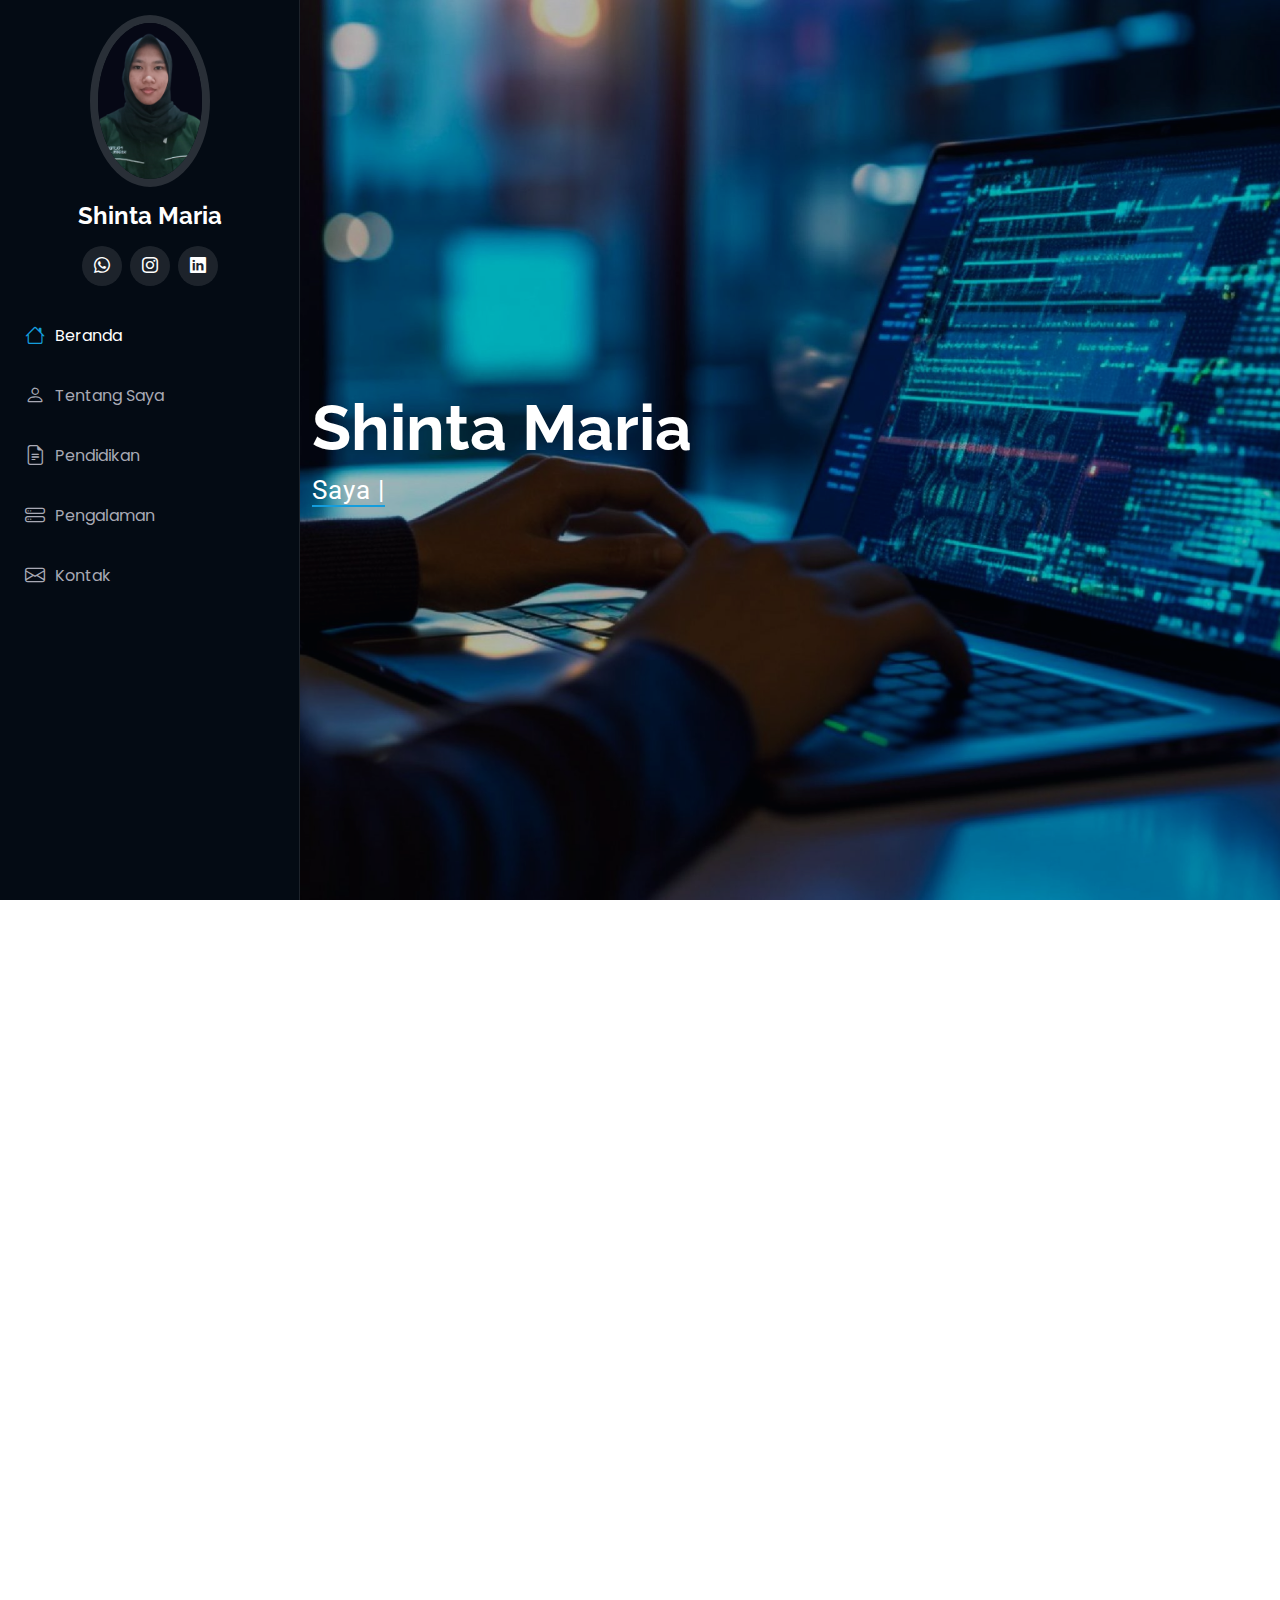
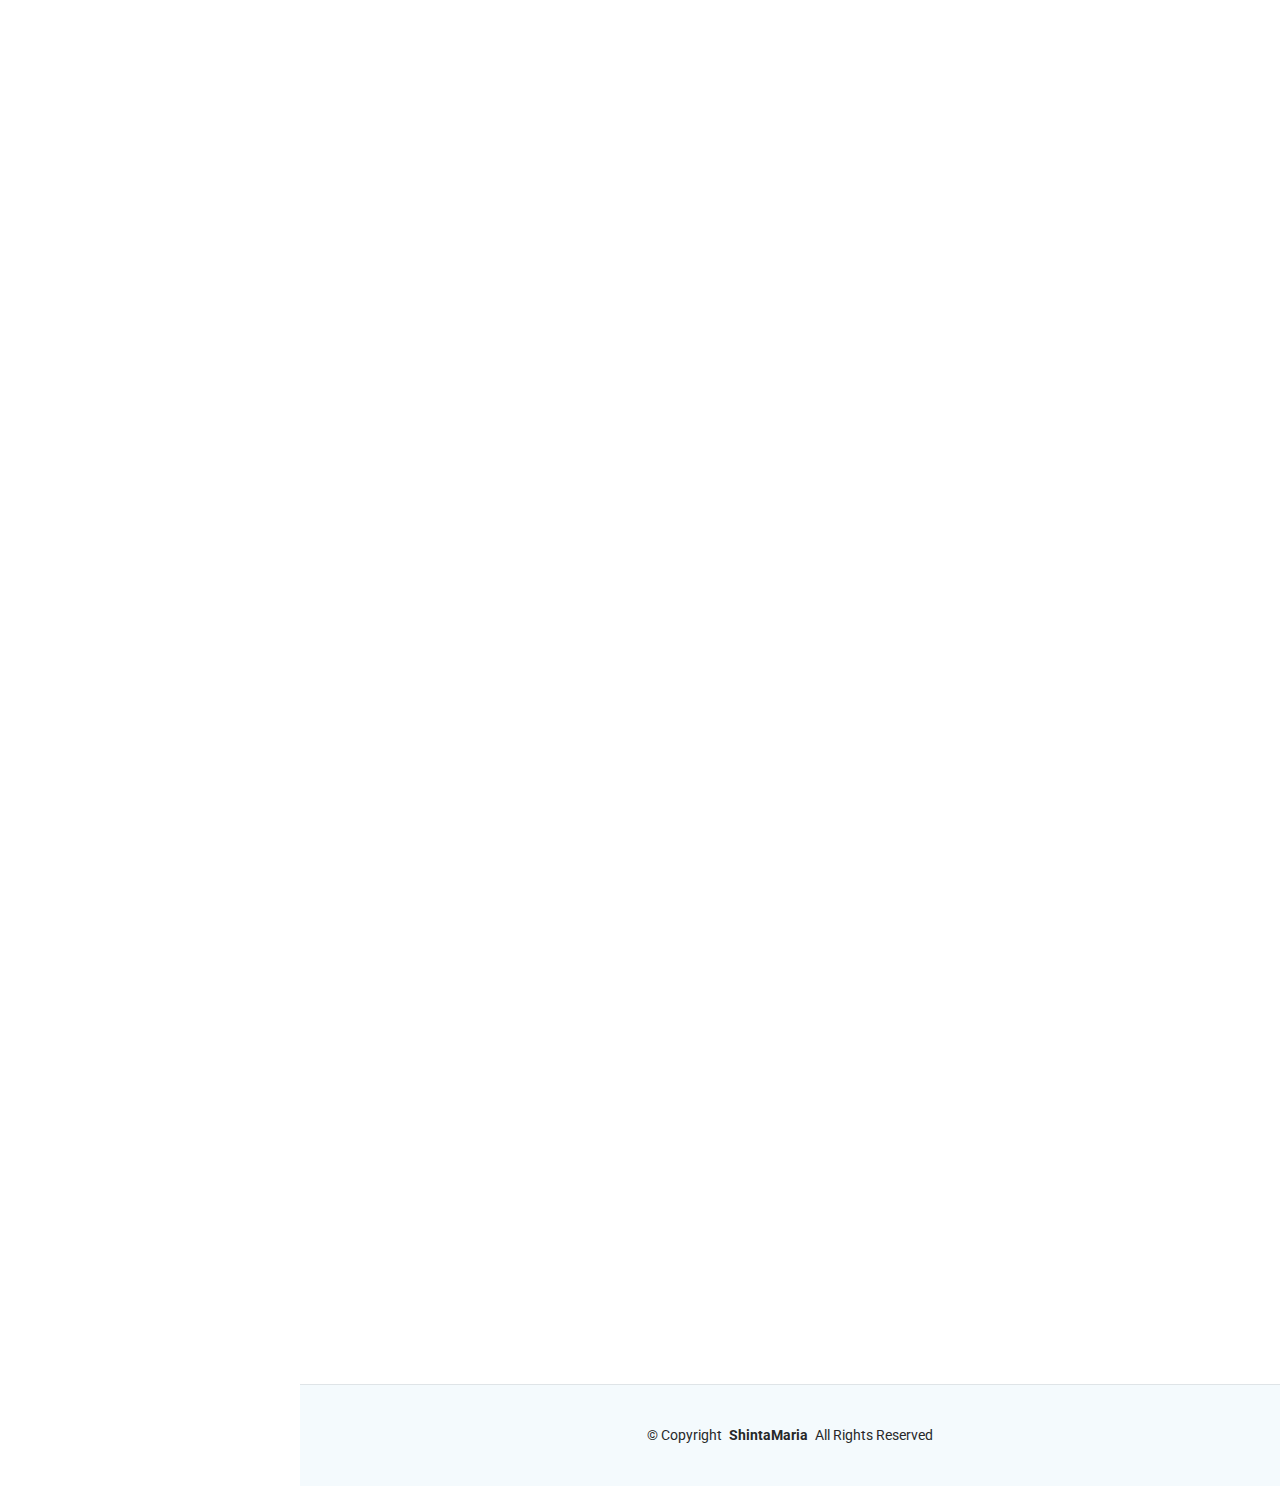
<file: index.html>
<!DOCTYPE html>
<html lang="en">

<head>
  <meta charset="utf-8">
  <meta content="width=device-width, initial-scale=1.0" name="viewport">
  <title>CV - ShintaMaria</title>
  <meta content="" name="description">
  <meta content="" name="keywords">

  <!-- Favicons -->
  <link href="assets/img/favicon.png" rel="icon">
  <link href="assets/img/apple-touch-icon.png" rel="apple-touch-icon">

  <!-- Fonts -->
  <link href="https://fonts.googleapis.com" rel="preconnect">
  <link href="https://fonts.gstatic.com" rel="preconnect" crossorigin>
  <link href="https://fonts.googleapis.com/css2?family=Roboto:ital,wght@0,100;0,300;0,400;0,500;0,700;0,900;1,100;1,300;1,400;1,500;1,700;1,900&family=Poppins:ital,wght@0,100;0,200;0,300;0,400;0,500;0,600;0,700;0,800;0,900;1,100;1,200;1,300;1,400;1,500;1,600;1,700;1,800;1,900&family=Raleway:ital,wght@0,100;0,200;0,300;0,400;0,500;0,600;0,700;0,800;0,900;1,100;1,200;1,300;1,400;1,500;1,600;1,700;1,800;1,900&display=swap" rel="stylesheet">

  <!-- Vendor CSS Files -->
  <link href="assets/vendor/bootstrap/css/bootstrap.min.css" rel="stylesheet">
  <link href="assets/vendor/bootstrap-icons/bootstrap-icons.css" rel="stylesheet">
  <link href="assets/vendor/aos/aos.css" rel="stylesheet">
  <link href="assets/vendor/glightbox/css/glightbox.min.css" rel="stylesheet">
  <link href="assets/vendor/swiper/swiper-bundle.min.css" rel="stylesheet">

  <!-- Main CSS File -->
  <link href="assets/css/main.css" rel="stylesheet">

  <!-- =======================================================
  * Template Name: iPortfolio
  * Template URL: https://bootstrapmade.com/iportfolio-bootstrap-portfolio-websites-template/
  * Updated: Jun 29 2024 with Bootstrap v5.3.3
  * Author: BootstrapMade.com
  * License: https://bootstrapmade.com/license/
  ======================================================== -->
</head>

<body class="index-page">

  <header id="header" class="header dark-background d-flex flex-column">
    <i class="header-toggle d-xl-none bi bi-list"></i>

    <div class="profile-img">
      <img src="assets/img/profil.jpg" alt="" class="img-fluid rounded-circle">
    </div>

    <a href="index.html" class="logo d-flex align-items-center justify-content-center">
      <!-- Uncomment the line below if you also wish to use an image logo -->
      <!-- <img src="assets/img/logo.png" alt=""> -->
      <h1 class="sitename">Shinta Maria</h1>
    </a>

    <div class="social-links text-center">
      <a href="https://wa.me/082132679593" class="whatsapp"><i class="bi bi-whatsapp"></i></a>
      <a href="https://www.instagram.com/shin_tuy174?igsh=MXRqbTJxeG9rMzRyeg==" class="instagram"><i class="bi bi-instagram"></i></a>
      <a href="https://www.linkedin.com/in/shinta-maria-8167572b0/" class="linkedin"><i class="bi bi-linkedin"></i></a>
    </div>

    <nav id="navmenu" class="navmenu">
      <ul>
        <li><a href="#hero" class="active"><i class="bi bi-house navicon"></i>Beranda</a></li>
        <li><a href="#about"><i class="bi bi-person navicon"></i> Tentang Saya</a></li>
        <li><a href="#resume"><i class="bi bi-file-earmark-text navicon"></i> Pendidikan</a></li>
        <li><a href="#services"><i class="bi bi-hdd-stack navicon"></i> Pengalaman</a></li>
        <li><a href="#contact"><i class="bi bi-envelope navicon"></i> Kontak</a></li>
      </ul>
    </nav>

  </header>

  <main class="main">

    <!-- Hero Section -->
    <section id="hero" class="hero section dark-background">

      <img src="assets/img/hero-bg.jpg" alt="" data-aos="fade-in" class="">

      <div class="container" data-aos="fade-up" data-aos-delay="100">
        <h2>Shinta Maria</h2>
        <p><span class="typed" data-typed-items="Saya Mahasiswa Teknik Informatika, Politeknik Negeri Jember"></span><span class="typed-cursor typed-cursor--blink" aria-hidden="true"></span><span class="typed-cursor typed-cursor--blink" aria-hidden="true"></span></p>
      </div>

    </section><!-- /Hero Section -->

    <!-- About Section -->
    <section id="about" class="about section">

      <!-- Section Title -->
      <div class="container section-title" data-aos="fade-up">
        <h2>Tentang Saya</h2>
        <!-- <p>Magnam dolores commodi suscipit. Necessitatibus eius consequatur ex aliquid fuga eum quidem. Sit sint consectetur velit. Quisquam quos quisquam cupiditate. Et nemo qui impedit suscipit alias ea. Quia fugiat sit in iste officiis commodi quidem hic quas.</p> -->
      </div><!-- End Section Title -->

      <div class="container" data-aos="fade-up" data-aos-delay="100">

        <div class="row gy-4 justify-content-center">
          <div class="col-lg-4">
            <img src="assets/img/profil3.png" class="img-fluid" alt="">
          </div>
          <div class="col-lg-8 content">
            
            
              Saya adalah mahasiswi semester 4 Program Studi Teknik Informatika di Politeknik Negeri Jember dengan IPK kumulatif 3,58. Saya memiliki pengalaman di berbagai bidang, termasuk IoT, Desktop Development, UI/UX Design, Web Development, dan Quality Assurance. Dari pengalaman tersebut, saya telah memahami beberapa bahasa pemrograman seperti C, C++, HTML, CSS, Java, PHP, dan Dart.  Selama ini, saya telah terlibat dalam pengembangan proyek IoT serta berbagai jenis aplikasi bersama tim, baik dalam bentuk desktop, web, maupun mobile. Saya sangat antusias terhadap tantangan dan hal-hal baru yang dapat memperluas wawasan serta meningkatkan keterampilan saya di bidang teknologi.
              <br>
              <br>
            <h2>Keterampilan</h2>
            <style>
              ul.skill-list {
                list-style: none;
                padding: 0;
              }
            
              ul.skill-list li {
                display: flex;
                align-items: flex-start;
                margin-bottom: 10px;
              }
            
              ul.skill-list li i {
                margin-right: 8px;
                margin-top: 4px;
                color: #007bff;
              }
            
              ul.skill-list li strong {
                min-width: 90px; /* lebar tetap agar rata */
                display: inline-block;
              }
            
              ul.skill-list li span {
                flex: 1;
              }
            </style>
            
            <div class="row">
              <div class="col-lg-12">
                <ul class="skill-list">
                  <li>
                    <i class="bi bi-chevron-right"></i>
                    <strong>Technical  :</strong>
                    <span>Microsoft Office, Trello, VS Code, Android Studio, NetBeans, Dasar Corel Draw, Canva, Figma.</span>
                  </li>
                  <li>
                    <i class="bi bi-chevron-right"></i>
                    <strong>Bahasa  :</strong>
                    <span>Tingkat Fasih atau Bahasa Asli Bahasa Jawa, Bahasa Indonesia, Tingkat Dasar Bahasa Inggris.</span>
                  </li>
                  <li>
                    <i class="bi bi-chevron-right"></i>
                    <strong>Lainnya  :</strong>
                    <span>Bertanggung jawab terhadap tugas yang diberikan, memiliki kemampuan problem solving, mampu bekerja dalam tim, kreatif, disiplin, serta memiliki manajemen waktu yang baik.</span>
                  </li>
                </ul>
              </div>
            </div>
            
              <!-- <div class="col-lg-6">
                <ul>
                  <li><i class="bi bi-chevron-right"></i> <strong>Age:</strong> <span>30</span></li>
                  <li><i class="bi bi-chevron-right"></i> <strong>Degree:</strong> <span>Master</span></li>
                  <li><i class="bi bi-chevron-right"></i> <strong>Email:</strong> <span>email@example.com</span></li>
                  <li><i class="bi bi-chevron-right"></i> <strong>Freelance:</strong> <span>Available</span></li>
                </ul>
              </div>
            </div>
            <p class="py-3">
              Officiis eligendi itaque labore et dolorum mollitia officiis optio vero. Quisquam sunt adipisci omnis et ut. Nulla accusantium dolor incidunt officia tempore. Et eius omnis.
              Cupiditate ut dicta maxime officiis quidem quia. Sed et consectetur qui quia repellendus itaque neque.
            </p>
          </div>
        </div> -->

      </div>

    </section><!-- /About Section -->

    

    

    <!-- Resume Section -->
    <section id="resume" class="resume section">

      <!-- Section Title -->
      <div class="container section-title" data-aos="fade-up">
        <h2>Pendidikan</h2>
        <!-- <p>Magnam dolores commodi suscipit. Necessitatibus eius consequatur ex aliquid fuga eum quidem. Sit sint consectetur velit. Quisquam quos quisquam cupiditate. Et nemo qui impedit suscipit alias ea. Quia fugiat sit in iste officiis commodi quidem hic quas.</p> -->
      </div><!-- End Section Title -->

      <div class="container">

        <!-- <div class="row"> -->

          

          <div class="col-lg-12" data-aos="fade-up" data-aos-delay="200">
            <div class="resume-item">
              <h4>POLITEKNIK NEGERI JEMBER | D4 Teknik Informatika</h4>
              <h5>2023 - Sekarang</h5>
              <ul>
              <p><em>Mata Kuliah Relevan :  </em></p>
                <p>Konsep Basis Data, Pengembangan Perangkat Lunak, Pemrograman Dasar (Java), Sistem Aplikasi Berbasis Objek, Interaksi Manusia dan Komputer, Sistem Informasi Berbasis Dekstop, Perencanaan Proyek Perangkat Lunak, Manajemen Proyek, Konsep Jaringan Komputer, Sistem Informasi Berbasis Web dan Framework, Manajemen Kualitas Perangkat Lunak, Perawatan Perangkat Lunak dan Pengujian Perangkat Lunak.</p>
              </ul>
            </div><!-- Edn Resume Item -->

            <div class="resume-item">
              <h4>SMK NEGERI 1 DOKO | Teknik Komputer dan jaringan</h4>
              <h5>2020 - 2023</h5>
              <ul>
              <p><em>Mata Pelajaran Kejuruan : </em></p>
              
                <p>Pemrograman Dasar, Konsep Jaringan Dasar, Dasar Desain Grafis, Sistem Komputer, Teknologi Jaringan Berbasis Luas (WAN), Administrasi Infrastruktur Jaringan, Administrasi Sistem Jaringan, Teknologi Layanan Jaringan, Produk Kreatif dan Kewirausahaan.</p>
                
              </ul>
            </div><!-- Edn Resume Item -->

            <div class="resume-item">
              <h4>SMP NEGERI 1 DOKO</h4>
              <h5>2017 - 2020</h5>
              
            </div><!-- Edn Resume Item -->

            <div class="resume-item">
              <h4>SD NEGERI JAMBEPAWON 01</h4>
              <h5>2011 - 2017</h5>
              
            </div><!-- Edn Resume Item -->

          </div>

        </div>

      </div>

    </section><!-- /Resume Section -->


    <!-- Services Section -->
    <section id="services" class="services section">

      <!-- Section Title -->
      <div class="container section-title" data-aos="fade-up">
        <h2>Pengalaman</h2>
        <p>Berikut adalah berbagai pengalaman saya dalam mengembangkan proyek perangkat lunak berbasis web, mobile, desktop, hingga sistem Internet of Things (IoT). Peran yang saya jalani mencakup software developer, quality assurance, , hingga project manager. Setiap proyek memberikan tantangan tersendiri yang memperluas keterampilan teknis maupun kemampuan manajerial saya dalam dunia teknologi informasi.</p>
      </div><!-- End Section Title -->

      <div class="container">

        <div class="row gy-4">

          <div class="col-lg-4 col-md-6 service-item d-flex" data-aos="fade-up" data-aos-delay="100">
            <div class="icon flex-shrink-0"><i class="bi-pc-display"></i></div>
            <div>
              <h4 class="title">[Software Developer]<br>E-LaDes (Project Based Learning)</h4>
              <p class="description">
                Bertanggung jawab dalam pengembangan berbagai fitur pada aplikasi web dan mobile untuk proyek E-LaDes. Di bagian web, mengembangkan landing page, fitur login, lupa password, dashboard, kabar desa, artikel, data statistik, dan profil pengguna. Pada bagian mobile, fokus pada pengembangan fitur pengaduan infrastruktur, pengaduan keamanan, dan saran dari pengguna.
              </p>
              <a href="elades.html" class="read-more">Lihat Detail &rarr;</a>
            </div>
          </div>
          
          <!-- End Service Item -->

          <div class="col-lg-4 col-md-6 service-item d-flex" data-aos="fade-up" data-aos-delay="100">
            <div class="icon flex-shrink-0"><i class="bi-shield-check"></i></div>
            <div>
              <h4 class="title">[Quality Assurance]<br>Arena Finder (Project Based Learning)</h4>
              <p class="description">
                Melakukan pengujian automation testing dan manual testing pada aplikasi Arena Finder untuk memastikan kualitas aplikasi yang optimal. Memastikan kembali kualitas sistem setelah dilakukan pengeditan dan pengujian. Mencatat semua hasil pengujian beserta statistik data sebagai referensi untuk evaluasi lebih lanjut mengenai kualitas sistem.
              </p>
              <a href="arena.html" class="read-more">Lihat Detail &rarr;</a>
            </div>
          </div><!-- End Service Item -->

          <div class="col-lg-4 col-md-6 service-item d-flex" data-aos="fade-up" data-aos-delay="100">
            <div class="icon flex-shrink-0"><i class="bi bi-diagram-3"></i></div>
            <div>
              <h4 class="title">[Project Manager]<br>Smart Cast (Project Based Learning) </h4>
              <p class="description">
                Mengelola seluruh aspek proyek, mulai dari perencanaan hingga implementasi, yang mencakup penyusunan jadwal, pengalokasian sumber daya, serta koordinasi antar tim untuk memastikan kelancaran pengembangan aplikasi. Selain itu, juga mengawasi proses desain dan pengujian untuk memastikan aplikasi Smart Cast dapat berjalan dengan baik sesuai dengan kebutuhan pengguna dan tujuan proyek.
              </p>
              <a href="SmartCast.html" class="read-more">Lihat Detail &rarr;</a>
            </div>
          </div><!-- End Service Item -->

          <div class="col-lg-4 col-md-6 service-item d-flex" data-aos="fade-up" data-aos-delay="100">
            <div class="icon flex-shrink-0"><i class="bi-pc-display"></i></div>
            <div>
              <h4 class="title">[Software Developer] <br>SIPUM (Project Based Learning)</h4>
              <p class="description">
                Menganalisis kebutuhan pengguna untuk aplikasi kasir (SIPUM) berbasis desktop, membuat desain UI/UX mengatur tata letak antarmuka tampilan visual menggunakan canva, merancang dan membangun program perangkat lunak menggunakan Bahasa Pemrograman Java dan software NetBeans.
              </p>
              <a href="sipum.html" class="read-more">Lihat Detail &rarr;</a>
            </div>
          </div><!-- End Service Item --><!-- End Service Item -->

          <!-- <div class="col-lg-4 col-md-6 service-item d-flex" data-aos="fade-up" data-aos-delay="100">
            <div class="icon flex-shrink-0"><i class="bi bi-megaphone"></i></div>
            <div>
              <h4 class="title">[Online Sales Promoter]<br>CV Multi Computer (Freelance)</h4>
              <p class="description">
                Bertanggung jawab dalam mempromosikan produk-produk CV Multi Computer secara online melalui berbagai platform digital, termasuk pembuatan konten promosi, interaksi dengan calon pelanggan melalui media sosial, serta penerapan strategi pemasaran digital untuk meningkatkan penjualan.
              </p>
              <a href="portfolio-details.html" class="read-more">Selengkapnya &rarr;</a>
            </div>
          </div> -->

          <div class="col-lg-4 col-md-6 service-item d-flex" data-aos="fade-up" data-aos-delay="100">
            <div class="icon flex-shrink-0"><i class="bi bi-cpu"></i></div>
            <div>
              <h4 class="title">[IoT Project Creator]<br>Pendeteksi Kebocoran Gas LPG (Project Based Learning) </h4>
              <p class="description">
                Merancang dan mengembangkan sistem pendeteksi kebocoran gas LPG menggunakan sensor MQ2 sebagai bagian dari proyek IoT. Proyek ini mencakup perancangan skema rangkaian, pemrograman mikrokontroler, dan pengujian sistem untuk memastikan akurasi dalam mendeteksi kebocoran gas.
              </p>
              <a href="iot.html" class="read-more">Lihat Detail &rarr;</a>
            </div>
          </div><!-- End Service Item -->

          <!-- <div class="col-lg-4 col-md-6 service-item d-flex" data-aos="fade-up" data-aos-delay="100">
            <div class="icon flex-shrink-0"><i class="bi bi-headset"></i></div>
            <div>
              <h4 class="title">[Admin Marketplace & Custemer Service]<br>CV Multi Computer (PKL) </h4>
              <p class="description">
                Melaksanakan kegiatan praktik kerja industri (PKL) yang diselenggarakan oleh SMKN 1 Doko. Selama PKL, saya bertanggung jawab dalam melayani customer baik secara langsung maupun melalui platform digital, mempromosikan produk menggunakan media online, mengelola dan memperbarui data produk di marketplace, serta membantu melakukan perawatan laptop seperti pembersihan perangkat keras dan instalasi perangkat lunak dasar pada unit laptop service.
              </p>
              <a href="portfolio-details.html" class="read-more">Selengkapnya &rarr;</a>
            </div>
          </div> -->
          

        </div>

      </div>

    </section><!-- /Services Section -->

    

    <!-- Contact Section -->
    <section id="contact" class="contact section">

      <!-- Section Title -->
      <div class="container section-title" data-aos="fade-up">
        <h2>Kontak</h2>
        <p>Silakan hubungi saya melalui informasi berikut. Saya akan dengan senang hati merespons secepat mungkin.</p>
      </div><!-- End Section Title -->

      <div class="container" data-aos="fade-up" data-aos-delay="100">

        <div class="row gy-4">

          <div class="col-lg-5">

            <div class="info-wrap">
              <div class="info-item d-flex" data-aos="fade-up" data-aos-delay="200">
                <i class="bi bi-geo-alt flex-shrink-0"></i>
                <div>
                  <h3>ALamat Kost</h3>
                  <p>Jl. Citarum No.102, Kauman, Kec. Nganjuk, Kabupaten Nganjuk, Jawa Timur 64411</p>
                </div>
              </div><!-- End Info Item -->

              <div class="info-item d-flex" data-aos="fade-up" data-aos-delay="300">
                <i class="bi bi-telephone flex-shrink-0"></i>
                <div>
                  <h3>Telepon</h3>
                  <p>+6282132679593</p>
                </div>
              </div><!-- End Info Item -->

              <div class="info-item d-flex" data-aos="fade-up" data-aos-delay="400">
                <i class="bi bi-envelope flex-shrink-0"></i>
                <div>
                  <h3>Email</h3>
                  <p>shintamaria293@gmail.com</p>
                </div>
              </div><!-- End Info Item -->

              <iframe 
              src="https://www.google.com/maps/embed?pb=!1m18!1m12!1m3!1d3954.8111466483733!2d111.89364157389856!3d-7.595522475058042!2m3!1f0!2f0!3f0!3m2!1i1024!2i768!4f13.1!3m3!1m2!1s0x2e784b565d11c2ed%3A0xd29e3cf028e3abd6!2sKost%20Putri%20Nganjuk%20%22Mbak%20Mayang%22!5e0!3m2!1sen!2sid!4v1746062793740!5m2!1sen!2sid" 
              width="100%" 
              height="270" 
              style="border:0;" 
              allowfullscreen="" 
              loading="lazy" 
              referrerpolicy="no-referrer-when-downgrade">
            </iframe>

            </div>
          </div>

          <div class="col-lg-7">
            <form action="https://formspree.io/f/mjkwyavv" method="POST" class="php-email-form" data-aos="fade-up" data-aos-delay="200" onsubmit="alert('Pesan kamu berhasil dikirim!');">
              <div class="row gy-4">
          
                <div class="col-md-6">
                  <label for="name-field" class="pb-2">Your Name</label>
                  <input type="text" name="name" id="name-field" class="form-control" required>
                </div>
          
                <div class="col-md-6">
                  <label for="email-field" class="pb-2">Your Email</label>
                  <input type="email" class="form-control" name="email" id="email-field" required>
                </div>
          
                <div class="col-md-12">
                  <label for="subject-field" class="pb-2">Subject</label>
                  <input type="text" class="form-control" name="subject" id="subject-field" required>
                </div>
          
                <div class="col-md-12">
                  <label for="message-field" class="pb-2">Message</label>
                  <textarea class="form-control" name="message" rows="10" id="message-field" required></textarea>
                </div>
          
                <div class="col-md-12 text-center">
                  <button type="submit">Send Message</button>
                </div>
          
              </div>
            </form>
          </div>
          

        </div>

      </div>

    </section><!-- /Contact Section -->

  </main>

  <footer id="footer" class="footer position-relative light-background">

    <div class="container">
      <div class="copyright text-center ">
        <p>© <span>Copyright</span> <strong class="px-1 sitename">ShintaMaria</strong> <span>All Rights Reserved</span></p>
      </div>
      
    </div>

  </footer>

  <!-- Scroll Top -->
  <a href="#" id="scroll-top" class="scroll-top d-flex align-items-center justify-content-center"><i class="bi bi-arrow-up-short"></i></a>

  <!-- Preloader -->
  <div id="preloader"></div>

  <!-- Vendor JS Files -->
  <script src="assets/vendor/bootstrap/js/bootstrap.bundle.min.js"></script>
  <script src="assets/vendor/php-email-form/validate.js"></script>
  <script src="assets/vendor/aos/aos.js"></script>
  <script src="assets/vendor/typed.js/typed.umd.js"></script>
  <script src="assets/vendor/purecounter/purecounter_vanilla.js"></script>
  <script src="assets/vendor/waypoints/noframework.waypoints.js"></script>
  <script src="assets/vendor/glightbox/js/glightbox.min.js"></script>
  <script src="assets/vendor/imagesloaded/imagesloaded.pkgd.min.js"></script>
  <script src="assets/vendor/isotope-layout/isotope.pkgd.min.js"></script>
  <script src="assets/vendor/swiper/swiper-bundle.min.js"></script>

  <!-- Main JS File -->
  <script src="assets/js/main.js"></script>

</body>

</html>
</file>
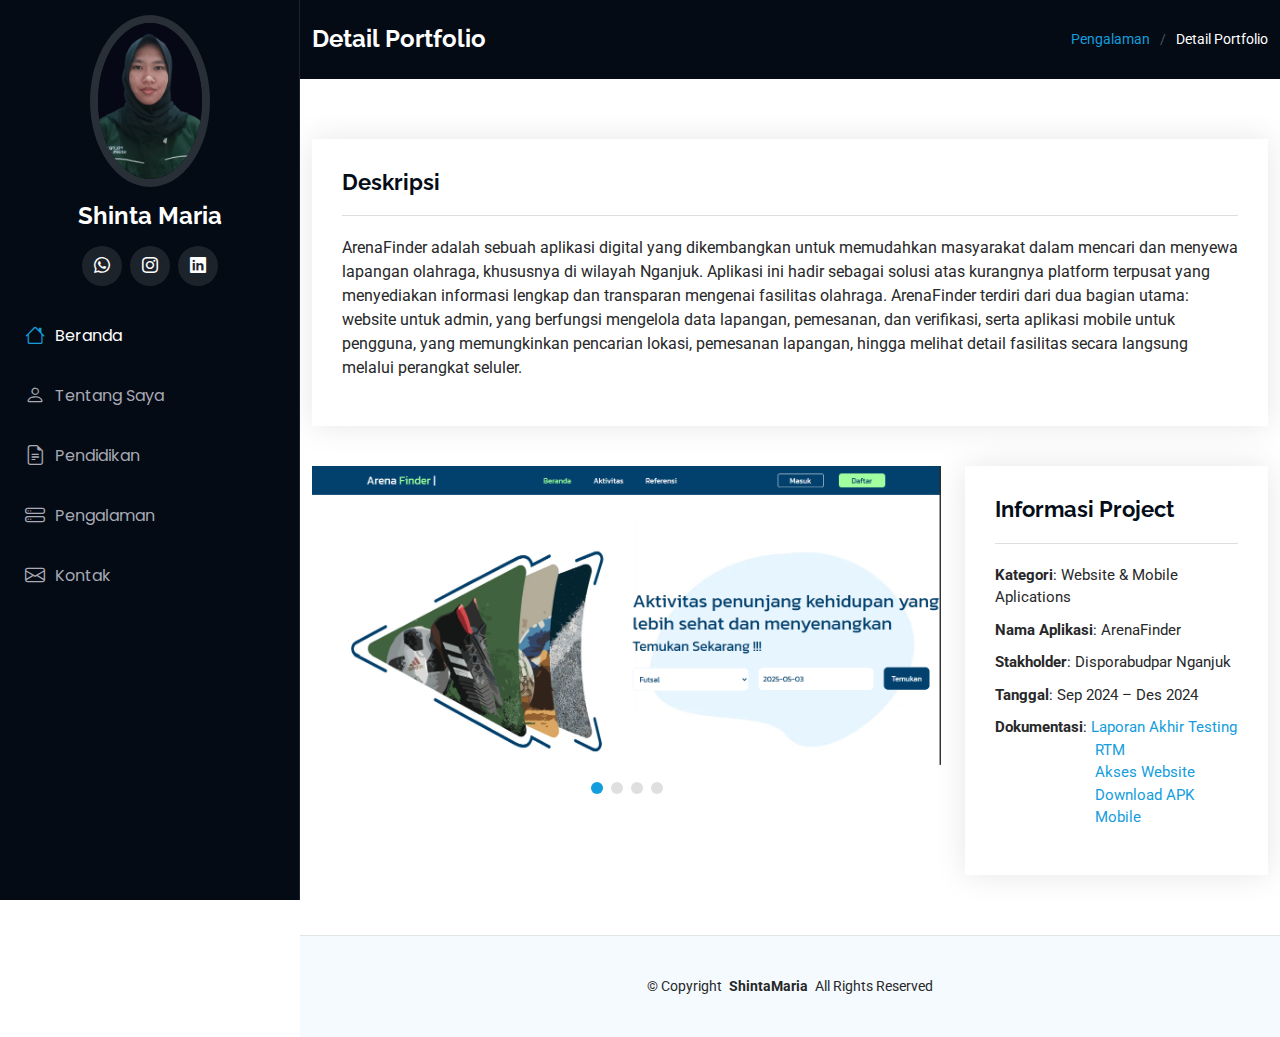
<file: arena.html>
<!DOCTYPE html>
<html lang="en">

<head>
  <meta charset="utf-8">
  <meta content="width=device-width, initial-scale=1.0" name="viewport">
  <title>Detail Portfolio - ShintaMaria</title>
  <meta content="" name="description">
  <meta content="" name="keywords">

  <!-- Favicons -->
  <link href="assets/img/favicon.png" rel="icon">
  <link href="assets/img/apple-touch-icon.png" rel="apple-touch-icon">

  <!-- Fonts -->
  <link href="https://fonts.googleapis.com" rel="preconnect">
  <link href="https://fonts.gstatic.com" rel="preconnect" crossorigin>
  <link href="https://fonts.googleapis.com/css2?family=Roboto:ital,wght@0,100;0,300;0,400;0,500;0,700;0,900;1,100;1,300;1,400;1,500;1,700;1,900&family=Poppins:ital,wght@0,100;0,200;0,300;0,400;0,500;0,600;0,700;0,800;0,900;1,100;1,200;1,300;1,400;1,500;1,600;1,700;1,800;1,900&family=Raleway:ital,wght@0,100;0,200;0,300;0,400;0,500;0,600;0,700;0,800;0,900;1,100;1,200;1,300;1,400;1,500;1,600;1,700;1,800;1,900&display=swap" rel="stylesheet">

  <!-- Vendor CSS Files -->
  <link href="assets/vendor/bootstrap/css/bootstrap.min.css" rel="stylesheet">
  <link href="assets/vendor/bootstrap-icons/bootstrap-icons.css" rel="stylesheet">
  <link href="assets/vendor/aos/aos.css" rel="stylesheet">
  <link href="assets/vendor/glightbox/css/glightbox.min.css" rel="stylesheet">
  <link href="assets/vendor/swiper/swiper-bundle.min.css" rel="stylesheet">

  <!-- Main CSS File -->
  <link href="assets/css/main.css" rel="stylesheet">

  <!-- =======================================================
  * Template Name: iPortfolio
  * Template URL: https://bootstrapmade.com/iportfolio-bootstrap-portfolio-websites-template/
  * Updated: Jun 29 2024 with Bootstrap v5.3.3
  * Author: BootstrapMade.com
  * License: https://bootstrapmade.com/license/
  ======================================================== -->
</head>

<body class="portfolio-details-page">

  <header id="header" class="header dark-background d-flex flex-column">
    <i class="header-toggle d-xl-none bi bi-list"></i>

    <div class="profile-img">
      <img src="assets/img/profil.jpg" alt="" class="img-fluid rounded-circle">
    </div>

    <a href="index.html" class="logo d-flex align-items-center justify-content-center">
      <!-- Uncomment the line below if you also wish to use an image logo -->
      <!-- <img src="assets/img/logo.png" alt=""> -->
      <h1 class="sitename">Shinta Maria</h1>
    </a>

    <div class="social-links text-center">
      <a href="https://wa.me/082132679593" class="whatsapp"><i class="bi bi-whatsapp"></i></a>
      <a href="https://www.instagram.com/shin_tuy174?igsh=MXRqbTJxeG9rMzRyeg==" class="instagram"><i class="bi bi-instagram"></i></a>
      <a href="https://www.linkedin.com/in/shinta-maria-8167572b0/" class="linkedin"><i class="bi bi-linkedin"></i></a>
    </div>

    <nav id="navmenu" class="navmenu">
      <ul>
        <li><a href="index.html#hero" class="active"><i class="bi bi-house navicon"></i>Beranda</a></li>
        <li><a href="index.html#about"><i class="bi bi-person navicon"></i> Tentang Saya</a></li>
        <li><a href="index.html#resume"><i class="bi bi-file-earmark-text navicon"></i> Pendidikan</a></li>
        <li><a href="index.html#services"><i class="bi bi-hdd-stack navicon"></i> Pengalaman</a></li>
        <li><a href="index.html#contact"><i class="bi bi-envelope navicon"></i> Kontak</a></li>
      </ul>
    </nav>

  </header>

  <main class="main">

    <!-- Page Title -->
    <div class="page-title dark-background">
      <div class="container d-lg-flex justify-content-between align-items-center">
        <h1 class="mb-2 mb-lg-0">Detail Portfolio</h1>
        <nav class="breadcrumbs">
          <ol>
            <li><a href="index.html#services">Pengalaman</a></li>
            <li class="current">Detail Portfolio</li>
          </ol>
        </nav>
      </div>
    </div><!-- End Page Title -->

    <!-- Portfolio Details Section -->
    <section id="portfolio-details" class="portfolio-details section">

      <div class="container" data-aos="fade-up" data-aos-delay="100">
        <!-- Tambahkan deskripsi di baris penuh -->
          <div class="col-12">
            <div class="portfolio-info" style="margin-bottom: 40px;" data-aos="fade-up" data-aos-delay="300">
              <h3>Deskripsi</h3>
              <p>
                ArenaFinder adalah sebuah aplikasi digital yang dikembangkan untuk memudahkan masyarakat dalam mencari dan menyewa lapangan olahraga, khususnya di wilayah Nganjuk. Aplikasi ini hadir sebagai solusi atas kurangnya platform terpusat yang menyediakan informasi lengkap dan transparan mengenai fasilitas olahraga. ArenaFinder terdiri dari dua bagian utama: website untuk admin, yang berfungsi mengelola data lapangan, pemesanan, dan verifikasi, serta aplikasi mobile untuk pengguna, yang memungkinkan pencarian lokasi, pemesanan lapangan, hingga melihat detail fasilitas secara langsung melalui perangkat seluler.
              </p>
            </div>
          </div>

        <div class="row gy-4">
          <div class="col-lg-8">
            <div class="portfolio-details-slider swiper init-swiper">

              <script type="application/json" class="swiper-config">
                {
                  "loop": true,
                  "speed": 600,
                  "autoplay": {
                    "delay": 2500
                  },
                  "slidesPerView": "auto",
                  "pagination": {
                    "el": ".swiper-pagination",
                    "type": "bullets",
                    "clickable": true
                  }
                }
              </script>

              <div class="swiper-wrapper align-items-center">

                <div class="swiper-slide">
                  <img src="assets/img/portfolio/A1.png" alt="">
                </div>

                <div class="swiper-slide">
                  <img src="assets/img/portfolio/A2.png" alt="">
                </div>

                <div class="swiper-slide">
                  <img src="assets/img/portfolio/A3.png" alt="">
                </div>

                <div class="swiper-slide">
                  <img src="assets/img/portfolio/A4.png" alt="">
                </div>

              </div>
              <div class="swiper-pagination"></div>
            </div>
          </div>

          <div class="col-lg-4">
            <div class="portfolio-info" data-aos="fade-up" data-aos-delay="200">
              <h3>Informasi Project</h3>
              <ul>
                <li><strong>Kategori</strong>: Website & Mobile Aplications</li>
                <li><strong>Nama Aplikasi</strong>: ArenaFinder</li>
                <li><strong>Stakholder</strong>: Disporabudpar Nganjuk</li>
                <li><strong>Tanggal</strong>: Sep 2024 – Des 2024</li>
                <li>
                    <li><strong>Dokumentasi</strong>: <a href="https://drive.google.com/file/d/1MusQ1Hklu9_acbvf_uDLiMVSfSXAnI4O/view?usp=sharing">Laporan Akhir Testing</a></li>
                    
                    <ul style="margin: 0; padding-left: 100px;">
                      <li><a href="https://docs.google.com/spreadsheets/d/1JmQjyrMUGjD9QweMeWdgLGuaiPiGSojz/edit?usp=sharing&ouid=111477468748758832140&rtpof=true&sd=true">RTM</a></li>
                    </ul>
                    <ul style="margin: 0; padding-left: 100px;">
                      <li><a href="https://arenafinder.pbltifnganjuk.com/">Akses Website</a></li>
                    </ul>
                    <ul style="margin: 0; padding-left: 100px;">
                        <li><a href="ArenaFinder.apk">Download APK Mobile</a></li>
                      </ul>
                  </li>
                                  
              </ul>
            </div>
          </div>
          
          


        </div>

      </div>

    </section><!-- /Portfolio Details Section -->

  </main>

  <footer id="footer" class="footer position-relative light-background">

    <div class="container">
      <div class="copyright text-center ">
        <p>© <span>Copyright</span> <strong class="px-1 sitename">ShintaMaria</strong> <span>All Rights Reserved</span></p>
      </div>
      
    </div>

  </footer>

  <!-- Scroll Top -->
  <a href="#" id="scroll-top" class="scroll-top d-flex align-items-center justify-content-center"><i class="bi bi-arrow-up-short"></i></a>

  <!-- Preloader -->
  <div id="preloader"></div>

  <!-- Vendor JS Files -->
  <script src="assets/vendor/bootstrap/js/bootstrap.bundle.min.js"></script>
  <script src="assets/vendor/php-email-form/validate.js"></script>
  <script src="assets/vendor/aos/aos.js"></script>
  <script src="assets/vendor/typed.js/typed.umd.js"></script>
  <script src="assets/vendor/purecounter/purecounter_vanilla.js"></script>
  <script src="assets/vendor/waypoints/noframework.waypoints.js"></script>
  <script src="assets/vendor/glightbox/js/glightbox.min.js"></script>
  <script src="assets/vendor/imagesloaded/imagesloaded.pkgd.min.js"></script>
  <script src="assets/vendor/isotope-layout/isotope.pkgd.min.js"></script>
  <script src="assets/vendor/swiper/swiper-bundle.min.js"></script>

  <!-- Main JS File -->
  <script src="assets/js/main.js"></script>

</body>

</html>
</file>
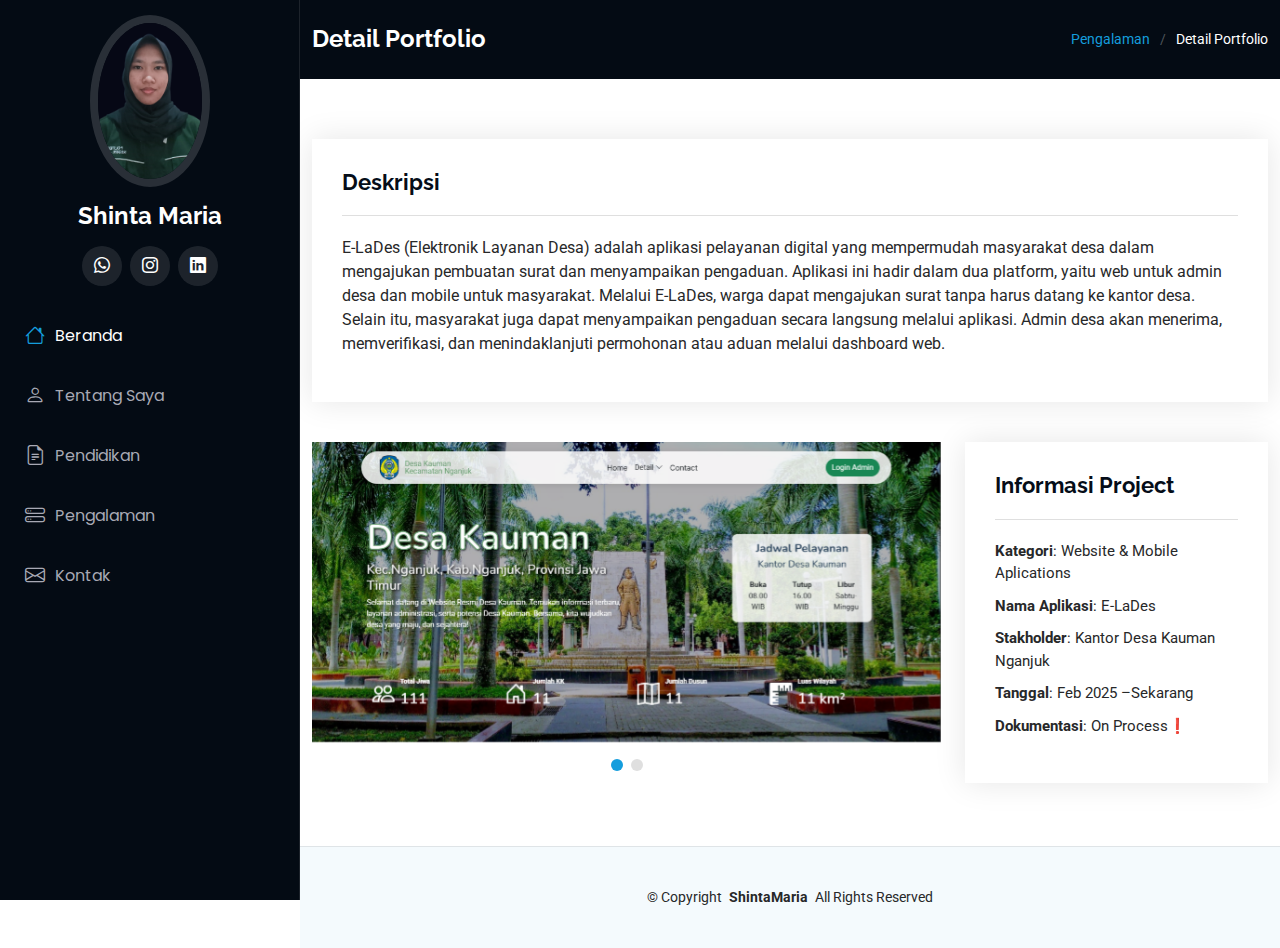
<file: elades.html>
<!DOCTYPE html>
<html lang="en">

<head>
  <meta charset="utf-8">
  <meta content="width=device-width, initial-scale=1.0" name="viewport">
  <title>Detail Portfolio - ShintaMaria</title>
  <meta content="" name="description">
  <meta content="" name="keywords">

  <!-- Favicons -->
  <link href="assets/img/favicon.png" rel="icon">
  <link href="assets/img/apple-touch-icon.png" rel="apple-touch-icon">

  <!-- Fonts -->
  <link href="https://fonts.googleapis.com" rel="preconnect">
  <link href="https://fonts.gstatic.com" rel="preconnect" crossorigin>
  <link href="https://fonts.googleapis.com/css2?family=Roboto:ital,wght@0,100;0,300;0,400;0,500;0,700;0,900;1,100;1,300;1,400;1,500;1,700;1,900&family=Poppins:ital,wght@0,100;0,200;0,300;0,400;0,500;0,600;0,700;0,800;0,900;1,100;1,200;1,300;1,400;1,500;1,600;1,700;1,800;1,900&family=Raleway:ital,wght@0,100;0,200;0,300;0,400;0,500;0,600;0,700;0,800;0,900;1,100;1,200;1,300;1,400;1,500;1,600;1,700;1,800;1,900&display=swap" rel="stylesheet">

  <!-- Vendor CSS Files -->
  <link href="assets/vendor/bootstrap/css/bootstrap.min.css" rel="stylesheet">
  <link href="assets/vendor/bootstrap-icons/bootstrap-icons.css" rel="stylesheet">
  <link href="assets/vendor/aos/aos.css" rel="stylesheet">
  <link href="assets/vendor/glightbox/css/glightbox.min.css" rel="stylesheet">
  <link href="assets/vendor/swiper/swiper-bundle.min.css" rel="stylesheet">

  <!-- Main CSS File -->
  <link href="assets/css/main.css" rel="stylesheet">

  <!-- =======================================================
  * Template Name: iPortfolio
  * Template URL: https://bootstrapmade.com/iportfolio-bootstrap-portfolio-websites-template/
  * Updated: Jun 29 2024 with Bootstrap v5.3.3
  * Author: BootstrapMade.com
  * License: https://bootstrapmade.com/license/
  ======================================================== -->
</head>

<body class="portfolio-details-page">

  <header id="header" class="header dark-background d-flex flex-column">
    <i class="header-toggle d-xl-none bi bi-list"></i>

    <div class="profile-img">
      <img src="assets/img/profil.jpg" alt="" class="img-fluid rounded-circle">
    </div>

    <a href="index.html" class="logo d-flex align-items-center justify-content-center">
      <!-- Uncomment the line below if you also wish to use an image logo -->
      <!-- <img src="assets/img/logo.png" alt=""> -->
      <h1 class="sitename">Shinta Maria</h1>
    </a>

    <div class="social-links text-center">
      <a href="https://wa.me/082132679593" class="whatsapp"><i class="bi bi-whatsapp"></i></a>
      <a href="https://www.instagram.com/shin_tuy174?igsh=MXRqbTJxeG9rMzRyeg==" class="instagram"><i class="bi bi-instagram"></i></a>
      <a href="https://www.linkedin.com/in/shinta-maria-8167572b0/" class="linkedin"><i class="bi bi-linkedin"></i></a>
    </div>

    <nav id="navmenu" class="navmenu">
      <ul>
        <li><a href="index.html#hero" class="active"><i class="bi bi-house navicon"></i>Beranda</a></li>
        <li><a href="index.html#about"><i class="bi bi-person navicon"></i> Tentang Saya</a></li>
        <li><a href="index.html#resume"><i class="bi bi-file-earmark-text navicon"></i> Pendidikan</a></li>
        <li><a href="index.html#services"><i class="bi bi-hdd-stack navicon"></i> Pengalaman</a></li>
        <li><a href="index.html#contact"><i class="bi bi-envelope navicon"></i> Kontak</a></li>
      </ul>
    </nav>

  </header>

  <main class="main">

    <!-- Page Title -->
    <div class="page-title dark-background">
      <div class="container d-lg-flex justify-content-between align-items-center">
        <h1 class="mb-2 mb-lg-0">Detail Portfolio</h1>
        <nav class="breadcrumbs">
          <ol>
            <li><a href="index.html#services">Pengalaman</a></li>
            <li class="current">Detail Portfolio</li>
          </ol>
        </nav>
      </div>
    </div><!-- End Page Title -->

    <!-- Portfolio Details Section -->
    <section id="portfolio-details" class="portfolio-details section">

      <div class="container" data-aos="fade-up" data-aos-delay="100">
        <!-- Tambahkan deskripsi di baris penuh -->
          <div class="col-12">
            <div class="portfolio-info" style="margin-bottom: 40px;" data-aos="fade-up" data-aos-delay="300">
              <h3>Deskripsi</h3>
              <p>
                
E-LaDes (Elektronik Layanan Desa) adalah aplikasi pelayanan digital yang mempermudah masyarakat desa dalam mengajukan pembuatan surat dan menyampaikan pengaduan. Aplikasi ini hadir dalam dua platform, yaitu web untuk admin desa dan mobile untuk masyarakat.

Melalui E-LaDes, warga dapat mengajukan surat tanpa harus datang ke kantor desa. Selain itu, masyarakat juga dapat menyampaikan pengaduan secara langsung melalui aplikasi. Admin desa akan menerima, memverifikasi, dan menindaklanjuti permohonan atau aduan melalui dashboard web.
              </p>
            </div>
          </div>

        <div class="row gy-4">
          <div class="col-lg-8">
            <div class="portfolio-details-slider swiper init-swiper">

              <script type="application/json" class="swiper-config">
                {
                  "loop": true,
                  "speed": 600,
                  "autoplay": {
                    "delay": 2500
                  },
                  "slidesPerView": "auto",
                  "pagination": {
                    "el": ".swiper-pagination",
                    "type": "bullets",
                    "clickable": true
                  }
                }
              </script>

              <div class="swiper-wrapper align-items-center">

                <div class="swiper-slide">
                  <img src="assets/img/portfolio/E1.png" alt="">
                </div>

                <div class="swiper-slide">
                  <img src="assets/img/portfolio/E2.png" alt="">
                </div>



              </div>
              <div class="swiper-pagination"></div>
            </div>
          </div>

          <div class="col-lg-4">
            <div class="portfolio-info" data-aos="fade-up" data-aos-delay="200">
              <h3>Informasi Project</h3>
              <ul>
                <li><strong>Kategori</strong>: Website & Mobile Aplications</li>
                <li><strong>Nama Aplikasi</strong>: E-LaDes</li>
                <li><strong>Stakholder</strong>: Kantor Desa Kauman Nganjuk</li>
                <li><strong>Tanggal</strong>: Feb 2025 –Sekarang</li>
                <li>
                  <li><strong>Dokumentasi</strong>: On Process❗</a></li>
                    <!-- <li><strong>Dokumentasi</strong>: <a href="https://drive.google.com/file/d/1xxa6YVzV5h7rliixYMaYkEAqBqiib7gX/view?usp=sharing">Laporan Akhir</a></li>
                    
                    <ul style="margin: 0; padding-left: 100px;">
                      <li><a href="https://www.figma.com/file/XSEV3Yh6pZzsz0cbAem5aW/Untitled?type=design&node-id=0%3A1&mode=design&t=scXp57CBQzz6ZIW0-1">Desain Figma</a></li>
                    </ul>
                    <ul style="margin: 0; padding-left: 100px;">
                      <li><a href="https://drive.google.com/file/d/17dW-GsKBkvRL_jSEc8ySLdBBWXrIfjex/view?usp=sharing">Manual Book</a></li>
                    </ul> -->
                  </li>
                                  
              </ul>
            </div>
          </div>
          
          


        </div>

      </div>

    </section><!-- /Portfolio Details Section -->

  </main>

  <footer id="footer" class="footer position-relative light-background">

    <div class="container">
      <div class="copyright text-center ">
        <p>© <span>Copyright</span> <strong class="px-1 sitename">ShintaMaria</strong> <span>All Rights Reserved</span></p>
      </div>
      
    </div>

  </footer>

  <!-- Scroll Top -->
  <a href="#" id="scroll-top" class="scroll-top d-flex align-items-center justify-content-center"><i class="bi bi-arrow-up-short"></i></a>

  <!-- Preloader -->
  <div id="preloader"></div>

  <!-- Vendor JS Files -->
  <script src="assets/vendor/bootstrap/js/bootstrap.bundle.min.js"></script>
  <script src="assets/vendor/php-email-form/validate.js"></script>
  <script src="assets/vendor/aos/aos.js"></script>
  <script src="assets/vendor/typed.js/typed.umd.js"></script>
  <script src="assets/vendor/purecounter/purecounter_vanilla.js"></script>
  <script src="assets/vendor/waypoints/noframework.waypoints.js"></script>
  <script src="assets/vendor/glightbox/js/glightbox.min.js"></script>
  <script src="assets/vendor/imagesloaded/imagesloaded.pkgd.min.js"></script>
  <script src="assets/vendor/isotope-layout/isotope.pkgd.min.js"></script>
  <script src="assets/vendor/swiper/swiper-bundle.min.js"></script>

  <!-- Main JS File -->
  <script src="assets/js/main.js"></script>

</body>

</html>
</file>
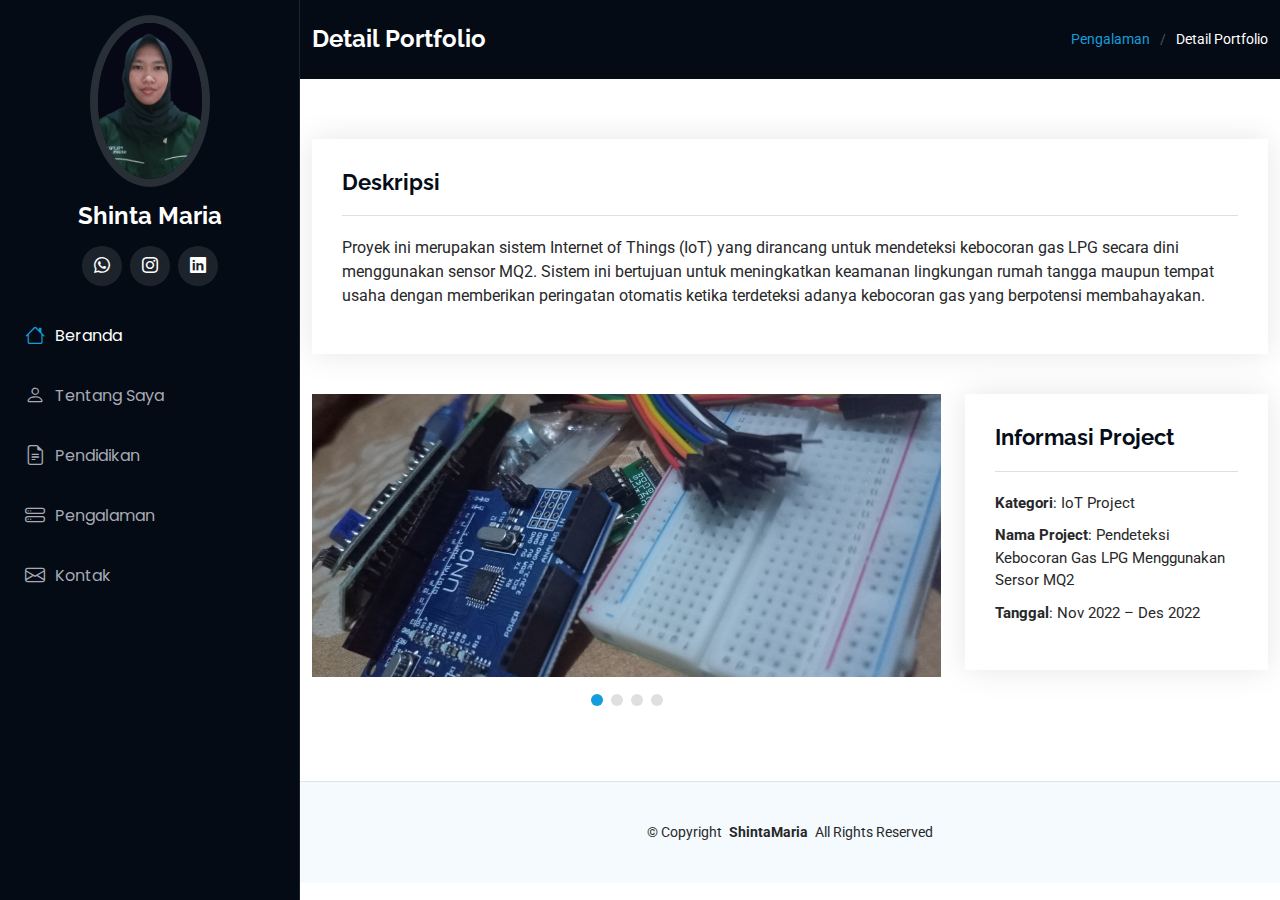
<file: iot.html>
<!DOCTYPE html>
<html lang="en">

<head>
  <meta charset="utf-8">
  <meta content="width=device-width, initial-scale=1.0" name="viewport">
  <title>Detail Portfolio - ShintaMaria</title>
  <meta content="" name="description">
  <meta content="" name="keywords">

  <!-- Favicons -->
  <link href="assets/img/favicon.png" rel="icon">
  <link href="assets/img/apple-touch-icon.png" rel="apple-touch-icon">

  <!-- Fonts -->
  <link href="https://fonts.googleapis.com" rel="preconnect">
  <link href="https://fonts.gstatic.com" rel="preconnect" crossorigin>
  <link href="https://fonts.googleapis.com/css2?family=Roboto:ital,wght@0,100;0,300;0,400;0,500;0,700;0,900;1,100;1,300;1,400;1,500;1,700;1,900&family=Poppins:ital,wght@0,100;0,200;0,300;0,400;0,500;0,600;0,700;0,800;0,900;1,100;1,200;1,300;1,400;1,500;1,600;1,700;1,800;1,900&family=Raleway:ital,wght@0,100;0,200;0,300;0,400;0,500;0,600;0,700;0,800;0,900;1,100;1,200;1,300;1,400;1,500;1,600;1,700;1,800;1,900&display=swap" rel="stylesheet">

  <!-- Vendor CSS Files -->
  <link href="assets/vendor/bootstrap/css/bootstrap.min.css" rel="stylesheet">
  <link href="assets/vendor/bootstrap-icons/bootstrap-icons.css" rel="stylesheet">
  <link href="assets/vendor/aos/aos.css" rel="stylesheet">
  <link href="assets/vendor/glightbox/css/glightbox.min.css" rel="stylesheet">
  <link href="assets/vendor/swiper/swiper-bundle.min.css" rel="stylesheet">

  <!-- Main CSS File -->
  <link href="assets/css/main.css" rel="stylesheet">

  <!-- =======================================================
  * Template Name: iPortfolio
  * Template URL: https://bootstrapmade.com/iportfolio-bootstrap-portfolio-websites-template/
  * Updated: Jun 29 2024 with Bootstrap v5.3.3
  * Author: BootstrapMade.com
  * License: https://bootstrapmade.com/license/
  ======================================================== -->
</head>

<body class="portfolio-details-page">

  <header id="header" class="header dark-background d-flex flex-column">
    <i class="header-toggle d-xl-none bi bi-list"></i>

    <div class="profile-img">
      <img src="assets/img/profil.jpg" alt="" class="img-fluid rounded-circle">
    </div>

    <a href="index.html" class="logo d-flex align-items-center justify-content-center">
      <!-- Uncomment the line below if you also wish to use an image logo -->
      <!-- <img src="assets/img/logo.png" alt=""> -->
      <h1 class="sitename">Shinta Maria</h1>
    </a>

    <div class="social-links text-center">
      <a href="https://wa.me/082132679593" class="whatsapp"><i class="bi bi-whatsapp"></i></a>
      <a href="https://www.instagram.com/shin_tuy174?igsh=MXRqbTJxeG9rMzRyeg==" class="instagram"><i class="bi bi-instagram"></i></a>
      <a href="https://www.linkedin.com/in/shinta-maria-8167572b0/" class="linkedin"><i class="bi bi-linkedin"></i></a>
    </div>

    <nav id="navmenu" class="navmenu">
      <ul>
        <li><a href="index.html#hero" class="active"><i class="bi bi-house navicon"></i>Beranda</a></li>
        <li><a href="index.html#about"><i class="bi bi-person navicon"></i> Tentang Saya</a></li>
        <li><a href="index.html#resume"><i class="bi bi-file-earmark-text navicon"></i> Pendidikan</a></li>
        <li><a href="index.html#services"><i class="bi bi-hdd-stack navicon"></i> Pengalaman</a></li>
        <li><a href="index.html#contact"><i class="bi bi-envelope navicon"></i> Kontak</a></li>
      </ul>
    </nav>

  </header>

  <main class="main">

    <!-- Page Title -->
    <div class="page-title dark-background">
      <div class="container d-lg-flex justify-content-between align-items-center">
        <h1 class="mb-2 mb-lg-0">Detail Portfolio</h1>
        <nav class="breadcrumbs">
          <ol>
            <li><a href="index.html#services">Pengalaman</a></li>
            <li class="current">Detail Portfolio</li>
          </ol>
        </nav>
      </div>
    </div><!-- End Page Title -->

    <!-- Portfolio Details Section -->
    <section id="portfolio-details" class="portfolio-details section">

      <div class="container" data-aos="fade-up" data-aos-delay="100">
        <div class="col-12">
          <div class="portfolio-info" style="margin-bottom: 40px;" data-aos="fade-up" data-aos-delay="300">
            <h3>Deskripsi</h3>
            <p>
              Proyek ini merupakan sistem Internet of Things (IoT) yang dirancang untuk mendeteksi kebocoran gas LPG secara dini menggunakan sensor MQ2. Sistem ini bertujuan untuk meningkatkan keamanan lingkungan rumah tangga maupun tempat usaha dengan memberikan peringatan otomatis ketika terdeteksi adanya kebocoran gas yang berpotensi membahayakan.
            </p>
          </div>
        </div>

        <div class="row gy-4">

          <div class="col-lg-8">
            <div class="portfolio-details-slider swiper init-swiper">

              <script type="application/json" class="swiper-config">
                {
                  "loop": true,
                  "speed": 600,
                  "autoplay": {
                    "delay": 2500
                  },
                  "slidesPerView": "auto",
                  "pagination": {
                    "el": ".swiper-pagination",
                    "type": "bullets",
                    "clickable": true
                  }
                }
              </script>

              <div class="swiper-wrapper align-items-center">

                <div class="swiper-slide">
                  <img src="assets/img/portfolio/iot1.jpg" alt="">
                </div>

                <div class="swiper-slide">
                  <img src="assets/img/portfolio/iot2.jpg" alt="">
                </div>

                <div class="swiper-slide">
                  <img src="assets/img/portfolio/iot3.jpg" alt="">
                </div>

                <div class="swiper-slide">
                  <img src="assets/img/portfolio/iot4.jpg" alt="">
                </div>

              </div>
              <div class="swiper-pagination"></div>
            </div>
          </div>

          <div class="col-lg-4">
            <div class="portfolio-info" data-aos="fade-up" data-aos-delay="200">
              <h3>Informasi Project</h3>
              <ul>
                <li><strong>Kategori</strong>: IoT Project</li>
                <li><strong>Nama Project</strong>: Pendeteksi Kebocoran Gas LPG Menggunakan Sersor MQ2</li>
                <li><strong>Tanggal</strong>: Nov 2022 – Des 2022</li>
                <!-- <li><strong>Dokumentasi</strong>: <a href="https://github.com/Shintuy/UMKM_B1/tree/main">github.com/Shintuy/UMKM_B1/tree/main</a></li> -->
              </ul>
            </div>
          </div>
        </div>

      </div>

    </section><!-- /Portfolio Details Section -->

  </main>

  <footer id="footer" class="footer position-relative light-background">

    <div class="container">
      <div class="copyright text-center ">
        <p>© <span>Copyright</span> <strong class="px-1 sitename">ShintaMaria</strong> <span>All Rights Reserved</span></p>
      </div>
      
    </div>

  </footer>

  <!-- Scroll Top -->
  <a href="#" id="scroll-top" class="scroll-top d-flex align-items-center justify-content-center"><i class="bi bi-arrow-up-short"></i></a>

  <!-- Preloader -->
  <div id="preloader"></div>

  <!-- Vendor JS Files -->
  <script src="assets/vendor/bootstrap/js/bootstrap.bundle.min.js"></script>
  <script src="assets/vendor/php-email-form/validate.js"></script>
  <script src="assets/vendor/aos/aos.js"></script>
  <script src="assets/vendor/typed.js/typed.umd.js"></script>
  <script src="assets/vendor/purecounter/purecounter_vanilla.js"></script>
  <script src="assets/vendor/waypoints/noframework.waypoints.js"></script>
  <script src="assets/vendor/glightbox/js/glightbox.min.js"></script>
  <script src="assets/vendor/imagesloaded/imagesloaded.pkgd.min.js"></script>
  <script src="assets/vendor/isotope-layout/isotope.pkgd.min.js"></script>
  <script src="assets/vendor/swiper/swiper-bundle.min.js"></script>

  <!-- Main JS File -->
  <script src="assets/js/main.js"></script>

</body>

</html>
</file>
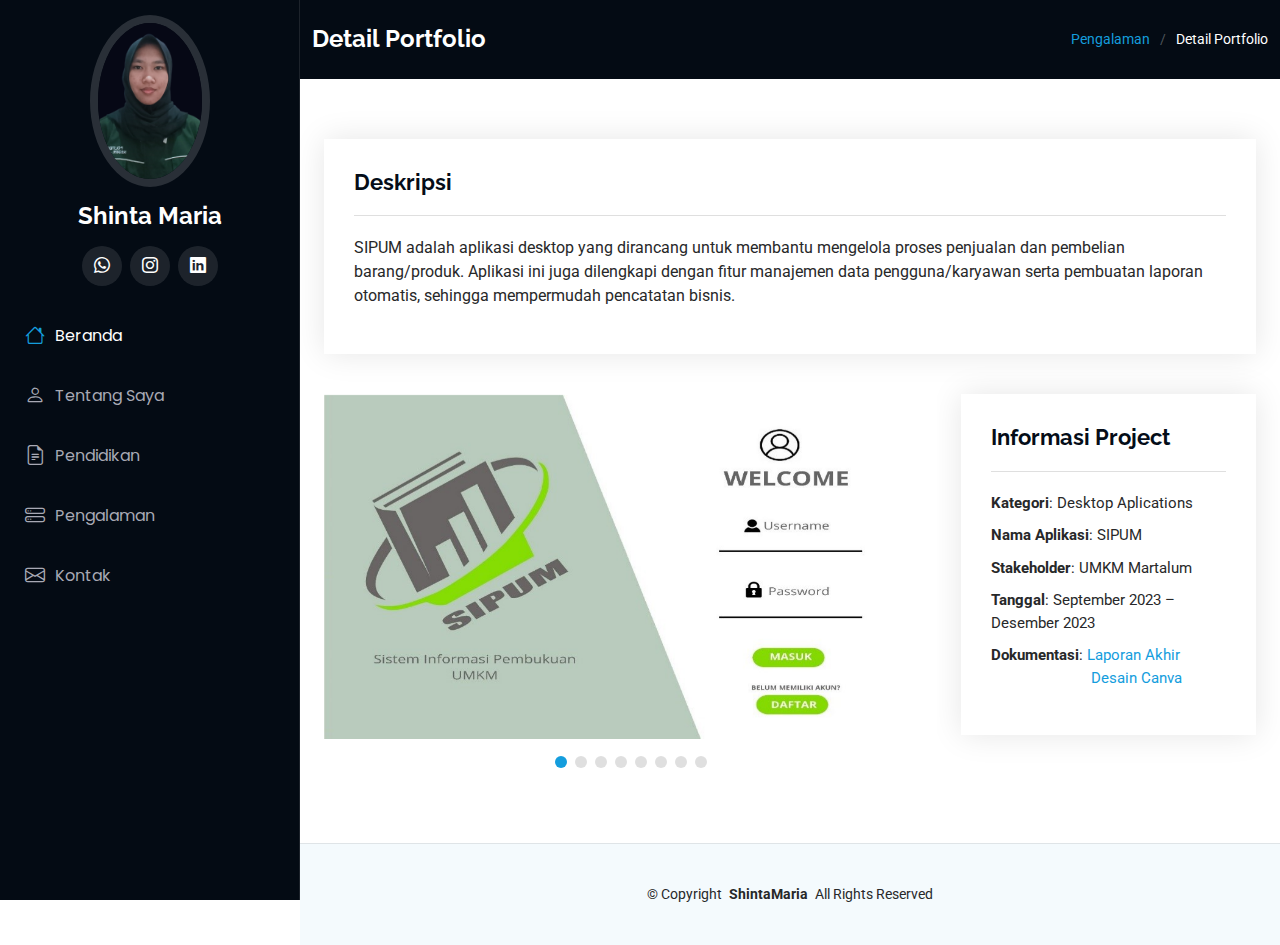
<file: sipum.html>
<!DOCTYPE html>
<html lang="en">

<head>
  <meta charset="utf-8">
  <meta content="width=device-width, initial-scale=1.0" name="viewport">
  <title>Portfolio Details - iPortfolio Bootstrap Template</title>
  <meta content="" name="description">
  <meta content="" name="keywords">

  <!-- Favicons -->
  <link href="assets/img/favicon.png" rel="icon">
  <link href="assets/img/apple-touch-icon.png" rel="apple-touch-icon">

  <!-- Fonts -->
  <link href="https://fonts.googleapis.com" rel="preconnect">
  <link href="https://fonts.gstatic.com" rel="preconnect" crossorigin>
  <link href="https://fonts.googleapis.com/css2?family=Roboto:ital,wght@0,100;0,300;0,400;0,500;0,700;0,900;1,100;1,300;1,400;1,500;1,700;1,900&family=Poppins:ital,wght@0,100;0,200;0,300;0,400;0,500;0,600;0,700;0,800;0,900;1,100;1,200;1,300;1,400;1,500;1,600;1,700;1,800;1,900&family=Raleway:ital,wght@0,100;0,200;0,300;0,400;0,500;0,600;0,700;0,800;0,900;1,100;1,200;1,300;1,400;1,500;1,600;1,700;1,800;1,900&display=swap" rel="stylesheet">

  <!-- Vendor CSS Files -->
  <link href="assets/vendor/bootstrap/css/bootstrap.min.css" rel="stylesheet">
  <link href="assets/vendor/bootstrap-icons/bootstrap-icons.css" rel="stylesheet">
  <link href="assets/vendor/aos/aos.css" rel="stylesheet">
  <link href="assets/vendor/glightbox/css/glightbox.min.css" rel="stylesheet">
  <link href="assets/vendor/swiper/swiper-bundle.min.css" rel="stylesheet">

  <!-- Main CSS File -->
  <link href="assets/css/main.css" rel="stylesheet">

  <!-- =======================================================
  * Template Name: iPortfolio
  * Template URL: https://bootstrapmade.com/iportfolio-bootstrap-portfolio-websites-template/
  * Updated: Jun 29 2024 with Bootstrap v5.3.3
  * Author: BootstrapMade.com
  * License: https://bootstrapmade.com/license/
  ======================================================== -->
</head>

<body class="portfolio-details-page">

  <header id="header" class="header dark-background d-flex flex-column">
    <i class="header-toggle d-xl-none bi bi-list"></i>

    <div class="profile-img">
      <img src="assets/img/profil.jpg" alt="" class="img-fluid rounded-circle">
    </div>

    <a href="index.html" class="logo d-flex align-items-center justify-content-center">
      <!-- Uncomment the line below if you also wish to use an image logo -->
      <!-- <img src="assets/img/logo.png" alt=""> -->
      <h1 class="sitename">Shinta Maria</h1>
    </a>

    <div class="social-links text-center">
      <a href="https://wa.me/082132679593" class="whatsapp"><i class="bi bi-whatsapp"></i></a>
      <a href="https://www.instagram.com/shin_tuy174?igsh=MXRqbTJxeG9rMzRyeg==" class="instagram"><i class="bi bi-instagram"></i></a>
      <a href="https://www.linkedin.com/in/shinta-maria-8167572b0/" class="linkedin"><i class="bi bi-linkedin"></i></a>
    </div>

    <nav id="navmenu" class="navmenu">
      <ul>
        <li><a href="index.html#hero" class="active"><i class="bi bi-house navicon"></i>Beranda</a></li>
        <li><a href="index.html#about"><i class="bi bi-person navicon"></i> Tentang Saya</a></li>
        <li><a href="index.html#resume"><i class="bi bi-file-earmark-text navicon"></i> Pendidikan</a></li>
        <li><a href="index.html#services"><i class="bi bi-hdd-stack navicon"></i> Pengalaman</a></li>
        <li><a href="index.html#contact"><i class="bi bi-envelope navicon"></i> Kontak</a></li>
      </ul>
    </nav>

  </header>

  <main class="main">

    <!-- Page Title -->
    <div class="page-title dark-background">
      <div class="container d-lg-flex justify-content-between align-items-center">
        <h1 class="mb-2 mb-lg-0">Detail Portfolio</h1>
        <nav class="breadcrumbs">
          <ol>
            <li><a href="index.html#services">Pengalaman</a></li>
            <li class="current">Detail Portfolio</li>
          </ol>
        </nav>
      </div>
    </div><!-- End Page Title -->

    <!-- Portfolio Details Section -->
    <section id="portfolio-details" class="portfolio-details section">

      <div class="container" data-aos="fade-up" data-aos-delay="100">
        <div class="container" data-aos="fade-up" data-aos-delay="100">
          <div class="col-12">
            <div class="portfolio-info" style="margin-bottom: 40px;" data-aos="fade-up" data-aos-delay="300">
              <h3>Deskripsi</h3>
              <p>
                SIPUM adalah aplikasi desktop yang dirancang untuk membantu mengelola proses penjualan dan pembelian barang/produk. Aplikasi ini juga dilengkapi dengan fitur manajemen data pengguna/karyawan serta pembuatan laporan otomatis, sehingga mempermudah pencatatan bisnis. 
              </p>
            </div>
          </div>

        <div class="row gy-4">

          <div class="col-lg-8">
            <div class="portfolio-details-slider swiper init-swiper">

              <script type="application/json" class="swiper-config">
                {
                  "loop": true,
                  "speed": 600,
                  "autoplay": {
                    "delay": 2500
                  },
                  "slidesPerView": "auto",
                  "pagination": {
                    "el": ".swiper-pagination",
                    "type": "bullets",
                    "clickable": true
                  }
                }
              </script>

              <div class="swiper-wrapper align-items-center">

                <div class="swiper-slide">
                  <img src="assets/img/portfolio/1.jpg" alt="">
                </div>

                <div class="swiper-slide">
                  <img src="assets/img/portfolio/2.jpg" alt="">
                </div>

                <div class="swiper-slide">
                  <img src="assets/img/portfolio/3.jpg" alt="">
                </div>

                <div class="swiper-slide">
                  <img src="assets/img/portfolio/4.jpg" alt="">
                </div>

                <div class="swiper-slide">
                    <img src="assets/img/portfolio/5.jpg" alt="">
                  </div>

                  <div class="swiper-slide">
                    <img src="assets/img/portfolio/6.jpg" alt="">
                  </div>

                  <div class="swiper-slide">
                    <img src="assets/img/portfolio/7.jpg" alt="">
                  </div>

                  <div class="swiper-slide">
                    <img src="assets/img/portfolio/8.jpg" alt="">
                  </div>

              </div>
              <div class="swiper-pagination"></div>
            </div>
          </div>

          <div class="col-lg-4">
            <div class="portfolio-info" data-aos="fade-up" data-aos-delay="200">
              <h3>Informasi Project</h3>
              <ul>
                <li><strong>Kategori</strong>: Desktop Aplications</li>
                <li><strong>Nama Aplikasi</strong>: SIPUM</li>
                <li><strong>Stakeholder</strong>: UMKM Martalum</li>
                <li><strong>Tanggal</strong>: September 2023 – Desember 2023</li>
                <li><strong>Dokumentasi</strong>: <a href="https://1drv.ms/w/s!Aoyzwos5NMlnoAZ4Md1WOtZMAxgA?e=E0SFDG">Laporan Akhir</a></li>

                <ul style="margin: 0; padding-left: 100px;">
                  <li><a href="https://www.canva.com/design/DAFy3qY2i1Q/zOTF8WnoxHMDTABPCd_jpw/edit?ui=eyJEIjp7IlAiOnsiQiI6ZmFsc2V9fX0">Desain Canva</a></li>
                </ul>
              </ul>
            </div>
            
          </div>

        </div>

      </div>

    </section><!-- /Portfolio Details Section -->

  </main>

  <footer id="footer" class="footer position-relative light-background">

    <div class="container">
      <div class="copyright text-center ">
        <p>© <span>Copyright</span> <strong class="px-1 sitename">ShintaMaria</strong> <span>All Rights Reserved</span></p>
      </div>
      
    </div>

  </footer>

  <!-- Scroll Top -->
  <a href="#" id="scroll-top" class="scroll-top d-flex align-items-center justify-content-center"><i class="bi bi-arrow-up-short"></i></a>

  <!-- Preloader -->
  <div id="preloader"></div>

  <!-- Vendor JS Files -->
  <script src="assets/vendor/bootstrap/js/bootstrap.bundle.min.js"></script>
  <script src="assets/vendor/php-email-form/validate.js"></script>
  <script src="assets/vendor/aos/aos.js"></script>
  <script src="assets/vendor/typed.js/typed.umd.js"></script>
  <script src="assets/vendor/purecounter/purecounter_vanilla.js"></script>
  <script src="assets/vendor/waypoints/noframework.waypoints.js"></script>
  <script src="assets/vendor/glightbox/js/glightbox.min.js"></script>
  <script src="assets/vendor/imagesloaded/imagesloaded.pkgd.min.js"></script>
  <script src="assets/vendor/isotope-layout/isotope.pkgd.min.js"></script>
  <script src="assets/vendor/swiper/swiper-bundle.min.js"></script>

  <!-- Main JS File -->
  <script src="assets/js/main.js"></script>

</body>

</html>
</file>
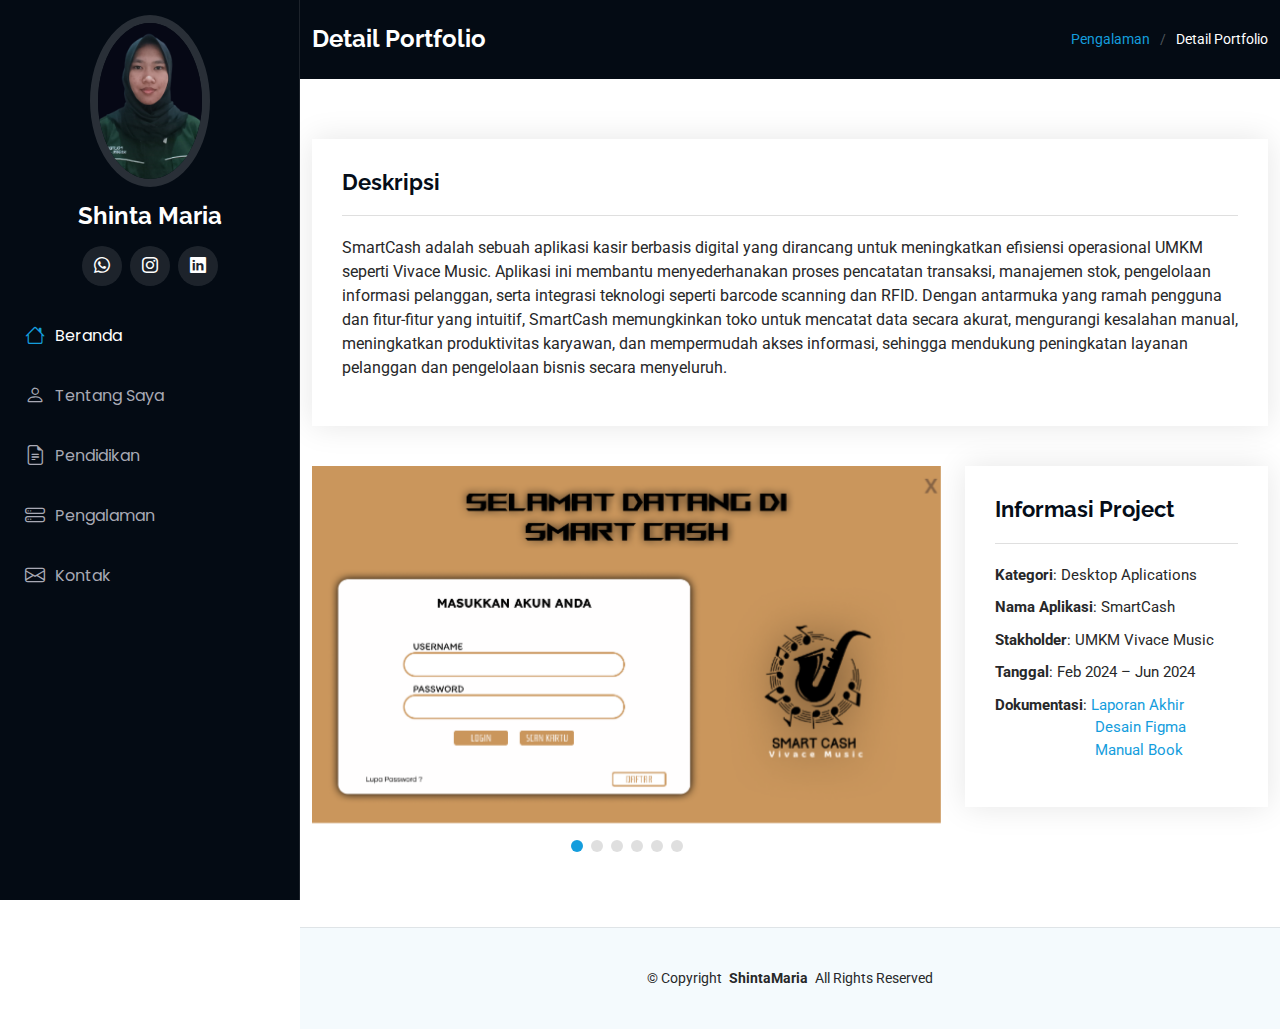
<file: SmartCast.html>
<!DOCTYPE html>
<html lang="en">

<head>
  <meta charset="utf-8">
  <meta content="width=device-width, initial-scale=1.0" name="viewport">
  <title>Detail Portfolio - ShintaMaria</title>
  <meta content="" name="description">
  <meta content="" name="keywords">

  <!-- Favicons -->
  <link href="assets/img/favicon.png" rel="icon">
  <link href="assets/img/apple-touch-icon.png" rel="apple-touch-icon">

  <!-- Fonts -->
  <link href="https://fonts.googleapis.com" rel="preconnect">
  <link href="https://fonts.gstatic.com" rel="preconnect" crossorigin>
  <link href="https://fonts.googleapis.com/css2?family=Roboto:ital,wght@0,100;0,300;0,400;0,500;0,700;0,900;1,100;1,300;1,400;1,500;1,700;1,900&family=Poppins:ital,wght@0,100;0,200;0,300;0,400;0,500;0,600;0,700;0,800;0,900;1,100;1,200;1,300;1,400;1,500;1,600;1,700;1,800;1,900&family=Raleway:ital,wght@0,100;0,200;0,300;0,400;0,500;0,600;0,700;0,800;0,900;1,100;1,200;1,300;1,400;1,500;1,600;1,700;1,800;1,900&display=swap" rel="stylesheet">

  <!-- Vendor CSS Files -->
  <link href="assets/vendor/bootstrap/css/bootstrap.min.css" rel="stylesheet">
  <link href="assets/vendor/bootstrap-icons/bootstrap-icons.css" rel="stylesheet">
  <link href="assets/vendor/aos/aos.css" rel="stylesheet">
  <link href="assets/vendor/glightbox/css/glightbox.min.css" rel="stylesheet">
  <link href="assets/vendor/swiper/swiper-bundle.min.css" rel="stylesheet">

  <!-- Main CSS File -->
  <link href="assets/css/main.css" rel="stylesheet">

  <!-- =======================================================
  * Template Name: iPortfolio
  * Template URL: https://bootstrapmade.com/iportfolio-bootstrap-portfolio-websites-template/
  * Updated: Jun 29 2024 with Bootstrap v5.3.3
  * Author: BootstrapMade.com
  * License: https://bootstrapmade.com/license/
  ======================================================== -->
</head>

<body class="portfolio-details-page">

  <header id="header" class="header dark-background d-flex flex-column">
    <i class="header-toggle d-xl-none bi bi-list"></i>

    <div class="profile-img">
      <img src="assets/img/profil.jpg" alt="" class="img-fluid rounded-circle">
    </div>

    <a href="index.html" class="logo d-flex align-items-center justify-content-center">
      <!-- Uncomment the line below if you also wish to use an image logo -->
      <!-- <img src="assets/img/logo.png" alt=""> -->
      <h1 class="sitename">Shinta Maria</h1>
    </a>

    <div class="social-links text-center">
      <a href="https://wa.me/082132679593" class="whatsapp"><i class="bi bi-whatsapp"></i></a>
      <a href="https://www.instagram.com/shin_tuy174?igsh=MXRqbTJxeG9rMzRyeg==" class="instagram"><i class="bi bi-instagram"></i></a>
      <a href="https://www.linkedin.com/in/shinta-maria-8167572b0/" class="linkedin"><i class="bi bi-linkedin"></i></a>
    </div>

    <nav id="navmenu" class="navmenu">
      <ul>
        <li><a href="index.html#hero" class="active"><i class="bi bi-house navicon"></i>Beranda</a></li>
        <li><a href="index.html#about"><i class="bi bi-person navicon"></i> Tentang Saya</a></li>
        <li><a href="index.html#resume"><i class="bi bi-file-earmark-text navicon"></i> Pendidikan</a></li>
        <li><a href="index.html#services"><i class="bi bi-hdd-stack navicon"></i> Pengalaman</a></li>
        <li><a href="index.html#contact"><i class="bi bi-envelope navicon"></i> Kontak</a></li>
      </ul>
    </nav>

  </header>

  <main class="main">

    <!-- Page Title -->
    <div class="page-title dark-background">
      <div class="container d-lg-flex justify-content-between align-items-center">
        <h1 class="mb-2 mb-lg-0">Detail Portfolio</h1>
        <nav class="breadcrumbs">
          <ol>
            <li><a href="index.html#services">Pengalaman</a></li>
            <li class="current">Detail Portfolio</li>
          </ol>
        </nav>
      </div>
    </div><!-- End Page Title -->

    <!-- Portfolio Details Section -->
    <section id="portfolio-details" class="portfolio-details section">

      <div class="container" data-aos="fade-up" data-aos-delay="100">
        <!-- Tambahkan deskripsi di baris penuh -->
          <div class="col-12">
            <div class="portfolio-info" style="margin-bottom: 40px;" data-aos="fade-up" data-aos-delay="300">
              <h3>Deskripsi</h3>
              <p>
                SmartCash adalah sebuah aplikasi kasir berbasis digital yang dirancang untuk meningkatkan efisiensi operasional UMKM seperti Vivace Music. Aplikasi ini membantu menyederhanakan proses pencatatan transaksi, manajemen stok, pengelolaan informasi pelanggan, serta integrasi teknologi seperti barcode scanning dan RFID. Dengan antarmuka yang ramah pengguna dan fitur-fitur yang intuitif, SmartCash memungkinkan toko untuk mencatat data secara akurat, mengurangi kesalahan manual, meningkatkan produktivitas karyawan, dan mempermudah akses informasi, sehingga mendukung peningkatan layanan pelanggan dan pengelolaan bisnis secara menyeluruh.
              </p>
            </div>
          </div>

        <div class="row gy-4">
          <div class="col-lg-8">
            <div class="portfolio-details-slider swiper init-swiper">

              <script type="application/json" class="swiper-config">
                {
                  "loop": true,
                  "speed": 600,
                  "autoplay": {
                    "delay": 2500
                  },
                  "slidesPerView": "auto",
                  "pagination": {
                    "el": ".swiper-pagination",
                    "type": "bullets",
                    "clickable": true
                  }
                }
              </script>

              <div class="swiper-wrapper align-items-center">

                <div class="swiper-slide">
                  <img src="assets/img/portfolio/S1.png" alt="">
                </div>

                <div class="swiper-slide">
                  <img src="assets/img/portfolio/S2.png" alt="">
                </div>

                <div class="swiper-slide">
                  <img src="assets/img/portfolio/S3.png" alt="">
                </div>

                <div class="swiper-slide">
                  <img src="assets/img/portfolio/S4.png" alt="">
                </div>

                <div class="swiper-slide">
                    <img src="assets/img/portfolio/S5.png" alt="">
                  </div>

                  <div class="swiper-slide">
                    <img src="assets/img/portfolio/S6.png" alt="">
                  </div>

              </div>
              <div class="swiper-pagination"></div>
            </div>
          </div>

          <div class="col-lg-4">
            <div class="portfolio-info" data-aos="fade-up" data-aos-delay="200">
              <h3>Informasi Project</h3>
              <ul>
                <li><strong>Kategori</strong>: Desktop Aplications</li>
                <li><strong>Nama Aplikasi</strong>: SmartCash</li>
                <li><strong>Stakholder</strong>: UMKM Vivace Music</li>
                <li><strong>Tanggal</strong>: Feb 2024 – Jun 2024</li>
                <li>
                    <li><strong>Dokumentasi</strong>: <a href="https://drive.google.com/file/d/1xxa6YVzV5h7rliixYMaYkEAqBqiib7gX/view?usp=sharing">Laporan Akhir</a></li>
                    
                    <ul style="margin: 0; padding-left: 100px;">
                      <li><a href="https://www.figma.com/file/XSEV3Yh6pZzsz0cbAem5aW/Untitled?type=design&node-id=0%3A1&mode=design&t=scXp57CBQzz6ZIW0-1">Desain Figma</a></li>
                    </ul>
                    <ul style="margin: 0; padding-left: 100px;">
                      <li><a href="https://drive.google.com/file/d/17dW-GsKBkvRL_jSEc8ySLdBBWXrIfjex/view?usp=sharing">Manual Book</a></li>
                    </ul>
                  </li>
                                  
              </ul>
            </div>
          </div>
          
          


        </div>

      </div>

    </section><!-- /Portfolio Details Section -->

  </main>

  <footer id="footer" class="footer position-relative light-background">

    <div class="container">
      <div class="copyright text-center ">
        <p>© <span>Copyright</span> <strong class="px-1 sitename">ShintaMaria</strong> <span>All Rights Reserved</span></p>
      </div>
      
    </div>

  </footer>

  <!-- Scroll Top -->
  <a href="#" id="scroll-top" class="scroll-top d-flex align-items-center justify-content-center"><i class="bi bi-arrow-up-short"></i></a>

  <!-- Preloader -->
  <div id="preloader"></div>

  <!-- Vendor JS Files -->
  <script src="assets/vendor/bootstrap/js/bootstrap.bundle.min.js"></script>
  <script src="assets/vendor/php-email-form/validate.js"></script>
  <script src="assets/vendor/aos/aos.js"></script>
  <script src="assets/vendor/typed.js/typed.umd.js"></script>
  <script src="assets/vendor/purecounter/purecounter_vanilla.js"></script>
  <script src="assets/vendor/waypoints/noframework.waypoints.js"></script>
  <script src="assets/vendor/glightbox/js/glightbox.min.js"></script>
  <script src="assets/vendor/imagesloaded/imagesloaded.pkgd.min.js"></script>
  <script src="assets/vendor/isotope-layout/isotope.pkgd.min.js"></script>
  <script src="assets/vendor/swiper/swiper-bundle.min.js"></script>

  <!-- Main JS File -->
  <script src="assets/js/main.js"></script>

</body>

</html>
</file>
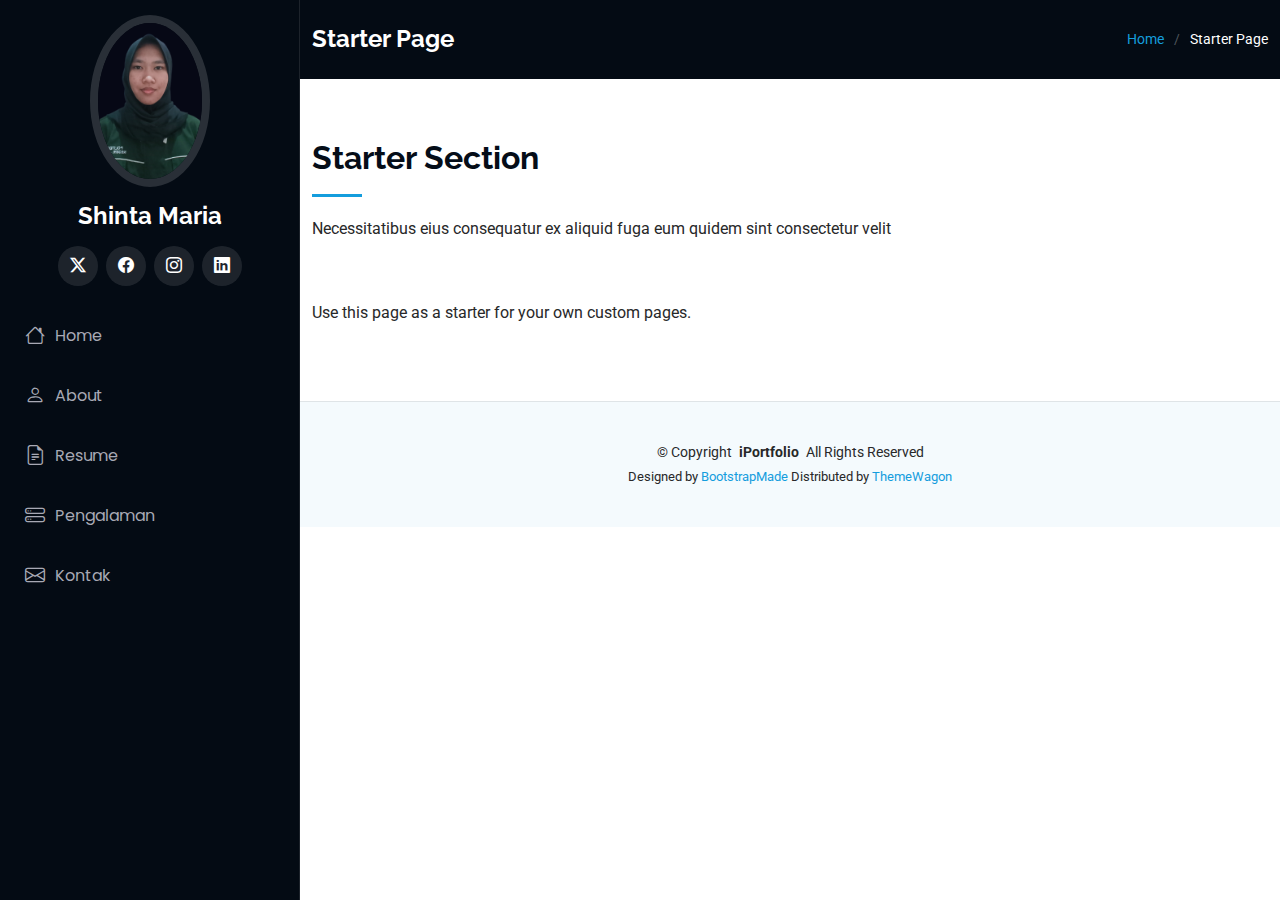
<file: starter-page.html>
<!DOCTYPE html>
<html lang="en">

<head>
  <meta charset="utf-8">
  <meta content="width=device-width, initial-scale=1.0" name="viewport">
  <title>Starter Page - iPortfolio Bootstrap Template</title>
  <meta content="" name="description">
  <meta content="" name="keywords">

  <!-- Favicons -->
  <link href="assets/img/favicon.png" rel="icon">
  <link href="assets/img/apple-touch-icon.png" rel="apple-touch-icon">

  <!-- Fonts -->
  <link href="https://fonts.googleapis.com" rel="preconnect">
  <link href="https://fonts.gstatic.com" rel="preconnect" crossorigin>
  <link href="https://fonts.googleapis.com/css2?family=Roboto:ital,wght@0,100;0,300;0,400;0,500;0,700;0,900;1,100;1,300;1,400;1,500;1,700;1,900&family=Poppins:ital,wght@0,100;0,200;0,300;0,400;0,500;0,600;0,700;0,800;0,900;1,100;1,200;1,300;1,400;1,500;1,600;1,700;1,800;1,900&family=Raleway:ital,wght@0,100;0,200;0,300;0,400;0,500;0,600;0,700;0,800;0,900;1,100;1,200;1,300;1,400;1,500;1,600;1,700;1,800;1,900&display=swap" rel="stylesheet">

  <!-- Vendor CSS Files -->
  <link href="assets/vendor/bootstrap/css/bootstrap.min.css" rel="stylesheet">
  <link href="assets/vendor/bootstrap-icons/bootstrap-icons.css" rel="stylesheet">
  <link href="assets/vendor/aos/aos.css" rel="stylesheet">
  <link href="assets/vendor/glightbox/css/glightbox.min.css" rel="stylesheet">
  <link href="assets/vendor/swiper/swiper-bundle.min.css" rel="stylesheet">

  <!-- Main CSS File -->
  <link href="assets/css/main.css" rel="stylesheet">

  <!-- =======================================================
  * Template Name: iPortfolio
  * Template URL: https://bootstrapmade.com/iportfolio-bootstrap-portfolio-websites-template/
  * Updated: Jun 29 2024 with Bootstrap v5.3.3
  * Author: BootstrapMade.com
  * License: https://bootstrapmade.com/license/
  ======================================================== -->
</head>

<body class="starter-page-page">

  <header id="header" class="header dark-background d-flex flex-column">
    <i class="header-toggle d-xl-none bi bi-list"></i>

    <div class="profile-img">
      <img src="assets/img/profil.jpg" alt="" class="img-fluid rounded-circle">
    </div>

    <a href="index.html" class="logo d-flex align-items-center justify-content-center">
      <!-- Uncomment the line below if you also wish to use an image logo -->
      <!-- <img src="assets/img/logo.png" alt=""> -->
      <h1 class="sitename">Shinta Maria</h1>
    </a>

    <div class="social-links text-center">
      <a href="#" class="twitter"><i class="bi bi-twitter-x"></i></a>
      <a href="#" class="facebook"><i class="bi bi-facebook"></i></a>
      <a href="#" class="instagram"><i class="bi bi-instagram"></i></a>
      <!-- <a href="#" class="google-plus"><i class="bi bi-skype"></i></a> -->
      <a href="#" class="linkedin"><i class="bi bi-linkedin"></i></a>
    </div>

    <nav id="navmenu" class="navmenu">
      <ul>
        <li><a href="#hero"><i class="bi bi-house navicon"></i>Home</a></li>
        <li><a href="#about"><i class="bi bi-person navicon"></i> About</a></li>
        <li><a href="#resume"><i class="bi bi-file-earmark-text navicon"></i> Resume</a></li>
        <li><a href="#services"><i class="bi bi-hdd-stack navicon"></i> Pengalaman</a></li>
        <li><a href="#contact"><i class="bi bi-envelope navicon"></i> Kontak</a></li>
      </ul>
    </nav>

  </header>

  <main class="main">

    <!-- Page Title -->
    <div class="page-title dark-background">
      <div class="container d-lg-flex justify-content-between align-items-center">
        <h1 class="mb-2 mb-lg-0">Starter Page</h1>
        <nav class="breadcrumbs">
          <ol>
            <li><a href="index.html">Home</a></li>
            <li class="current">Starter Page</li>
          </ol>
        </nav>
      </div>
    </div><!-- End Page Title -->

    <!-- Starter Section Section -->
    <section id="starter-section" class="starter-section section">

      <!-- Section Title -->
      <div class="container section-title" data-aos="fade-up">
        <h2>Starter Section</h2>
        <p>Necessitatibus eius consequatur ex aliquid fuga eum quidem sint consectetur velit</p>
      </div><!-- End Section Title -->

      <div class="container" data-aos="fade-up">
        <p>Use this page as a starter for your own custom pages.</p>
      </div>

    </section><!-- /Starter Section Section -->

  </main>

  <footer id="footer" class="footer position-relative light-background">

    <div class="container">
      <div class="copyright text-center ">
        <p>© <span>Copyright</span> <strong class="px-1 sitename">iPortfolio</strong> <span>All Rights Reserved</span></p>
      </div>
      <div class="credits">
        <!-- All the links in the footer should remain intact. -->
        <!-- You can delete the links only if you've purchased the pro version. -->
        <!-- Licensing information: https://bootstrapmade.com/license/ -->
        <!-- Purchase the pro version with working PHP/AJAX contact form: [buy-url] -->
        Designed by <a href="https://bootstrapmade.com/">BootstrapMade</a> Distributed by <a href="https://themewagon.com">ThemeWagon</a>
      </div>
    </div>

  </footer>

  <!-- Scroll Top -->
  <a href="#" id="scroll-top" class="scroll-top d-flex align-items-center justify-content-center"><i class="bi bi-arrow-up-short"></i></a>

  <!-- Preloader -->
  <div id="preloader"></div>

  <!-- Vendor JS Files -->
  <script src="assets/vendor/bootstrap/js/bootstrap.bundle.min.js"></script>
  <script src="assets/vendor/php-email-form/validate.js"></script>
  <script src="assets/vendor/aos/aos.js"></script>
  <script src="assets/vendor/typed.js/typed.umd.js"></script>
  <script src="assets/vendor/purecounter/purecounter_vanilla.js"></script>
  <script src="assets/vendor/waypoints/noframework.waypoints.js"></script>
  <script src="assets/vendor/glightbox/js/glightbox.min.js"></script>
  <script src="assets/vendor/imagesloaded/imagesloaded.pkgd.min.js"></script>
  <script src="assets/vendor/isotope-layout/isotope.pkgd.min.js"></script>
  <script src="assets/vendor/swiper/swiper-bundle.min.js"></script>

  <!-- Main JS File -->
  <script src="assets/js/main.js"></script>

</body>

</html>
</file>
<file: assets/css/main.css>
/**
* Template Name: iPortfolio
* Template URL: https://bootstrapmade.com/iportfolio-bootstrap-portfolio-websites-template/
* Updated: Jun 29 2024 with Bootstrap v5.3.3
* Author: BootstrapMade.com
* License: https://bootstrapmade.com/license/
*/

/*--------------------------------------------------------------
# Font & Color Variables
# Help: https://bootstrapmade.com/color-system/
--------------------------------------------------------------*/
/* Fonts */
:root {
  --default-font: "Roboto",  system-ui, -apple-system, "Segoe UI", Roboto, "Helvetica Neue", Arial, "Noto Sans", "Liberation Sans", sans-serif, "Apple Color Emoji", "Segoe UI Emoji", "Segoe UI Symbol", "Noto Color Emoji";
  --heading-font: "Raleway",  sans-serif;
  --nav-font: "Poppins",  sans-serif;
}

/* Global Colors - The following color variables are used throughout the website. Updating them here will change the color scheme of the entire website */
:root { 
  --background-color: #ffffff; /* Background color for the entire website, including individual sections */
  --default-color: #272829; /* Default color used for the majority of the text content across the entire website */
  --heading-color: #050d18; /* Color for headings, subheadings and title throughout the website */
  --accent-color: #149ddd; /* Accent color that represents your brand on the website. It's used for buttons, links, and other elements that need to stand out */
  --surface-color: #ffffff; /* The surface color is used as a background of boxed elements within sections, such as cards, icon boxes, or other elements that require a visual separation from the global background. */
  --contrast-color: #ffffff; /* Contrast color for text, ensuring readability against backgrounds of accent, heading, or default colors. */
}

/* Nav Menu Colors - The following color variables are used specifically for the navigation menu. They are separate from the global colors to allow for more customization options */
:root {
  --nav-color: #a8a9b4;  /* The default color of the main navmenu links */
  --nav-hover-color: #ffffff; /* Applied to main navmenu links when they are hovered over or active */
  --nav-mobile-background-color: #040b14; /* Used as the background color for mobile navigation menu */
  --nav-dropdown-background-color: #040b14; /* Used as the background color for dropdown items that appear when hovering over primary navigation items */
  --nav-dropdown-color: #a8a9b4; /* Used for navigation links of the dropdown items in the navigation menu. */
  --nav-dropdown-hover-color: #ffffff; /* Similar to --nav-hover-color, this color is applied to dropdown navigation links when they are hovered over. */
}

/* Color Presets - These classes override global colors when applied to any section or element, providing reuse of the sam color scheme. */

.light-background {
  --background-color: #f4fafd;
  --surface-color: #ffffff;
}

.dark-background {
  --background-color: #040b14;
  --default-color: #ffffff;
  --heading-color: #ffffff;
  --surface-color: #151f2b;
  --contrast-color: #ffffff;
}

/* Smooth scroll */
:root {
  scroll-behavior: smooth;
}

/*--------------------------------------------------------------
# General Styling & Shared Classes
--------------------------------------------------------------*/
body {
  color: var(--default-color);
  background-color: var(--background-color);
  font-family: var(--default-font);
}

a {
  color: var(--accent-color);
  text-decoration: none;
  transition: 0.3s;
}

a:hover {
  color: color-mix(in srgb, var(--accent-color), transparent 25%);
  text-decoration: none;
}

h1,
h2,
h3,
h4,
h5,
h6 {
  color: var(--heading-color);
  font-family: var(--heading-font);
}

/* PHP Email Form Messages
------------------------------*/
.php-email-form .error-message {
  display: none;
  background: #df1529;
  color: #ffffff;
  text-align: left;
  padding: 15px;
  margin-bottom: 24px;
  font-weight: 600;
}

.php-email-form .sent-message {
  display: none;
  color: #ffffff;
  background: #059652;
  text-align: center;
  padding: 15px;
  margin-bottom: 24px;
  font-weight: 600;
}

.php-email-form .loading {
  display: none;
  background: var(--surface-color);
  text-align: center;
  padding: 15px;
  margin-bottom: 24px;
}

.php-email-form .loading:before {
  content: "";
  display: inline-block;
  border-radius: 50%;
  width: 24px;
  height: 24px;
  margin: 0 10px -6px 0;
  border: 3px solid var(--accent-color);
  border-top-color: var(--surface-color);
  animation: php-email-form-loading 1s linear infinite;
}

@keyframes php-email-form-loading {
  0% {
    transform: rotate(0deg);
  }

  100% {
    transform: rotate(360deg);
  }
}

/*--------------------------------------------------------------
# Global Header
--------------------------------------------------------------*/
.header {
  color: var(--default-color);
  background-color: var(--background-color);
  position: fixed;
  top: 0;
  left: 0;
  bottom: 0;
  padding: 0 15px;
  width: 300px;
  transition: all ease-in-out 0.3s;
  overflow-y: auto;
  z-index: 997;
  border-right: 1px solid color-mix(in srgb, var(--default-color), transparent 90%);
}

.header .profile-img img {
  margin: 15px auto;
  display: block;
  width: 120px;
  border: 8px solid color-mix(in srgb, var(--default-color), transparent 85%);
}

.header .logo {
  line-height: 1;
  margin-bottom: 15px;
}

.header .logo img {
  max-height: 32px;
  margin-right: 8px;
}

.header .logo h1 {
  font-size: 24px;
  margin: 0;
  font-weight: 700;
  color: var(--heading-color);
}

.header .social-links {
  margin: 0 0 20px 0;
}

.header .social-links a {
  font-size: 16px;
  display: inline-flex;
  align-items: center;
  justify-content: center;
  background: color-mix(in srgb, var(--default-color), transparent 90%);
  color: var(--default-color);
  margin: 0 2px;
  border-radius: 50%;
  text-align: center;
  width: 40px;
  height: 40px;
  transition: 0.3s;
}

.header .social-links a:hover {
  color: var(--contrast-color);
  background: var(--accent-color);
}

@media (min-width: 1200px) {

  .header~main,
  .header~#footer {
    margin-left: 300px;
  }
}

@media (max-width: 1199px) {
  .header {
    left: -100%;
  }
}

.header.header-show {
  left: 0;
}

.header .header-toggle {
  color: var(--contrast-color);
  background-color: var(--accent-color);
  font-size: 22px;
  display: flex;
  align-items: center;
  justify-content: center;
  width: 40px;
  height: 40px;
  border-radius: 50%;
  cursor: pointer;
  position: fixed;
  top: 15px;
  right: 15px;
  z-index: 9999;
  transition: background-color 0.3s;
}

.header .header-toggle:hover {
  color: var(--contrast-color);
  background-color: color-mix(in srgb, var(--accent-color) 90%, white 15%);
}

/*--------------------------------------------------------------
# Navigation Menu
--------------------------------------------------------------*/
.mobile-nav-toggle {
  display: none;
}

.navmenu {
  padding: 0;
  z-index: 9997;
}

.navmenu ul {
  list-style: none;
  padding: 0 0 20px 0;
  margin: 0;
}

.navmenu a,
.navmenu a:focus {
  color: var(--nav-color);
  padding: 15px 10px;
  font-family: var(--nav-font);
  font-size: 16px;
  font-weight: 400;
  display: flex;
  align-items: center;
  white-space: nowrap;
  transition: 0.3s;
  width: 100%;
}

.navmenu a .navicon,
.navmenu a:focus .navicon {
  font-size: 20px;
  margin-right: 10px;
}

.navmenu a .toggle-dropdown,
.navmenu a:focus .toggle-dropdown {
  font-size: 12px;
  line-height: 0;
  margin-left: auto;
  width: 30px;
  height: 30px;
  display: flex;
  align-items: center;
  justify-content: center;
  border-radius: 50%;
  transition: 0.3s;
  flex-shrink: 0;
  background-color: color-mix(in srgb, var(--accent-color), transparent 90%);
}

.navmenu a .toggle-dropdown:hover,
.navmenu a:focus .toggle-dropdown:hover {
  background-color: var(--accent-color);
  color: var(--contrast-color);
}

.navmenu a:hover,
.navmenu .active,
.navmenu .active:focus {
  color: var(--nav-hover-color);
}

.navmenu a:hover .navicon,
.navmenu .active .navicon,
.navmenu .active:focus .navicon {
  color: var(--accent-color);
}

.navmenu .active .toggle-dropdown,
.navmenu .active:focus .toggle-dropdown {
  background-color: var(--accent-color);
  color: var(--contrast-color);
  transform: rotate(180deg);
}

.navmenu .dropdown {
  display: block;
}

.navmenu .dropdown a,
.navmenu .dropdown a:focus {
  color: --nav-dropdown-color;
}

.navmenu .dropdown a:hover,
.navmenu .dropdown .active,
.navmenu .dropdown .active:focus {
  color: var(--nav-dropdown-hover-color);
}

.navmenu .dropdown ul {
  position: static;
  display: none;
  z-index: 99;
  padding: 5px 10px;
  margin: 5px 10px;
  background-color: var(--nav-dropdown-background-color);
  border: 1px solid color-mix(in srgb, var(--default-color), transparent 90%);
  box-shadow: none;
  transition: all 0.5s ease-in-out;
}

.navmenu .dropdown ul ul {
  background-color: rgba(33, 37, 41, 0.1);
}

.navmenu .dropdown>.dropdown-active {
  display: block;
  background-color: rgba(33, 37, 41, 0.03);
}

/*--------------------------------------------------------------
# Global Footer
--------------------------------------------------------------*/
.footer {
  color: var(--default-color);
  background-color: var(--background-color);
  font-size: 14px;
  padding: 40px 0;
  position: relative;
  border-top: 1px solid color-mix(in srgb, var(--default-color), transparent 90%);
}

.footer .copyright p {
  margin-bottom: 0;
}

.footer .credits {
  margin-top: 4px;
  font-size: 13px;
  text-align: center;
}

/*--------------------------------------------------------------
# Preloader
--------------------------------------------------------------*/
#preloader {
  position: fixed;
  inset: 0;
  z-index: 999999;
  overflow: hidden;
  background: var(--background-color);
  transition: all 0.6s ease-out;
}

#preloader:before {
  content: "";
  position: fixed;
  top: calc(50% - 30px);
  left: calc(50% - 30px);
  border: 6px solid #ffffff;
  border-color: var(--accent-color) transparent var(--accent-color) transparent;
  border-radius: 50%;
  width: 60px;
  height: 60px;
  animation: animate-preloader 1.5s linear infinite;
}

@keyframes animate-preloader {
  0% {
    transform: rotate(0deg);
  }

  100% {
    transform: rotate(360deg);
  }
}

/*--------------------------------------------------------------
# Scroll Top Button
--------------------------------------------------------------*/
.scroll-top {
  position: fixed;
  visibility: hidden;
  opacity: 0;
  right: 15px;
  bottom: -15px;
  z-index: 99999;
  background-color: var(--accent-color);
  width: 44px;
  height: 44px;
  border-radius: 50px;
  transition: all 0.4s;
}

.scroll-top i {
  font-size: 24px;
  color: var(--contrast-color);
  line-height: 0;
}

.scroll-top:hover {
  background-color: color-mix(in srgb, var(--accent-color), transparent 20%);
  color: var(--contrast-color);
}

.scroll-top.active {
  visibility: visible;
  opacity: 1;
  bottom: 15px;
}

/*--------------------------------------------------------------
# Disable aos animation delay on mobile devices
--------------------------------------------------------------*/
@media screen and (max-width: 768px) {
  [data-aos-delay] {
    transition-delay: 0 !important;
  }
}

/*--------------------------------------------------------------
# Global Page Titles & Breadcrumbs
--------------------------------------------------------------*/
.page-title {
  color: var(--default-color);
  background-color: var(--background-color);
  padding: 25px 0;
  position: relative;
}

.page-title h1 {
  font-size: 24px;
  font-weight: 700;
}

.page-title .breadcrumbs ol {
  display: flex;
  flex-wrap: wrap;
  list-style: none;
  padding: 0;
  margin: 0;
  font-size: 14px;
  font-weight: 400;
}

.page-title .breadcrumbs ol li+li {
  padding-left: 10px;
}

.page-title .breadcrumbs ol li+li::before {
  content: "/";
  display: inline-block;
  padding-right: 10px;
  color: color-mix(in srgb, var(--default-color), transparent 70%);
}

/*--------------------------------------------------------------
# Global Sections
--------------------------------------------------------------*/
section,
.section {
  color: var(--default-color);
  background-color: var(--background-color);
  padding: 60px 0;
  overflow: clip;
}

/*--------------------------------------------------------------
# Global Section Titles
--------------------------------------------------------------*/
.section-title {
  padding-bottom: 60px;
  position: relative;
}

.section-title h2 {
  font-size: 32px;
  font-weight: 700;
  margin-bottom: 20px;
  padding-bottom: 20px;
  position: relative;
}

.section-title h2:after {
  content: "";
  position: absolute;
  display: block;
  width: 50px;
  height: 3px;
  background: var(--accent-color);
  left: 0;
  bottom: 0;
}

.section-title p {
  margin-bottom: 0;
}

/*--------------------------------------------------------------
# Hero Section
--------------------------------------------------------------*/
.hero {
  width: 100%;
  min-height: 100vh;
  position: relative;
  padding: 80px 0;
  display: flex;
  align-items: center;
  justify-content: center;
}

.hero img {
  position: absolute;
  inset: 0;
  display: block;
  width: 100%;
  height: 100%;
  object-fit: cover;
  z-index: 1;
}

.hero:before {
  content: "";
  background: color-mix(in srgb, var(--background-color), transparent 70%);
  position: absolute;
  inset: 0;
  z-index: 2;
}

.hero .container {
  position: relative;
  z-index: 3;
}

.hero h2 {
  margin: 0;
  font-size: 64px;
  font-weight: 700;
}

.hero p {
  margin: 5px 0 0 0;
  font-size: 26px;
}

.hero p span {
  letter-spacing: 1px;
  border-bottom: 2px solid var(--accent-color);
}

.hero .social-links {
  margin-top: 25px;
}

.hero .social-links a {
  font-size: 24px;
  display: inline-block;
  color: color-mix(in srgb, var(--default-color), transparent 50%);
  line-height: 1;
  margin-right: 20px;
  transition: 0.3s;
}

.hero .social-links a:hover {
  color: var(--accent-color);
}

@media (max-width: 768px) {
  .hero h2 {
    font-size: 32px;
  }

  .hero p {
    font-size: 20px;
  }
}

/*--------------------------------------------------------------
# About Section
--------------------------------------------------------------*/
.about .content h2 {
  font-weight: 700;
  font-size: 24px;
}

.about .content ul {
  list-style: none;
  padding: 0;
}

.about .content ul li {
  margin-bottom: 20px;
  display: flex;
  align-items: center;
}

.about .content ul strong {
  margin-right: 10px;
}

.about .content ul i {
  font-size: 16px;
  margin-right: 5px;
  color: var(--accent-color);
  line-height: 0;
}

/*--------------------------------------------------------------
# Stats Section
--------------------------------------------------------------*/
.stats .stats-item {
  padding: 30px;
  width: 100%;
}

.stats .stats-item i {
  color: var(--accent-color);
  display: block;
  font-size: 44px;
  float: left;
  line-height: 0;
}

.stats .stats-item .purecounter {
  color: var(--heading-color);
  font-size: 48px;
  line-height: 40px;
  display: block;
  font-weight: 700;
  margin-left: 60px;
}

.stats .stats-item p {
  color: color-mix(in srgb, var(--default-color), transparent 40%);
  padding: 15px 0 0 0;
  margin: 0 0 0 60px;
  font-family: var(--heading-font);
  font-size: 14px;
}

/*--------------------------------------------------------------
# Skills Section
--------------------------------------------------------------*/
.skills .progress {
  height: 60px;
  display: block;
  background: none;
  border-radius: 0;
}

.skills .progress .skill {
  color: var(--heading-color);
  padding: 0;
  margin: 0 0 6px 0;
  text-transform: uppercase;
  display: block;
  font-weight: 600;
  font-family: var(--heading-font);
}

.skills .progress .skill .val {
  float: right;
  font-style: normal;
}

.skills .progress-bar-wrap {
  background: color-mix(in srgb, var(--default-color), transparent 90%);
  height: 10px;
}

.skills .progress-bar {
  width: 1px;
  height: 10px;
  transition: 0.9s;
  background-color: var(--accent-color);
}

/*--------------------------------------------------------------
# Resume Section
--------------------------------------------------------------*/
.resume .resume-title {
  color: var(--heading-color);
  font-size: 26px;
  font-weight: 700;
  margin-top: 20px;
  margin-bottom: 20px;
}

.resume .resume-item {
  padding: 0 0 20px 20px;
  margin-top: -2px;
  border-left: 2px solid var(--accent-color);
  position: relative;
}

.resume .resume-item h4 {
  line-height: 18px;
  font-size: 18px;
  font-weight: 600;
  text-transform: uppercase;
  color: color-mix(in srgb, var(--default-color), transparent 20%);
  margin-bottom: 10px;
}

.resume .resume-item h5 {
  font-size: 16px;
  padding: 5px 15px;
  display: inline-block;
  font-weight: 600;
  margin-bottom: 10px;
}

.resume .resume-item ul {
  padding-left: 20px;
}

.resume .resume-item ul li {
  padding-bottom: 10px;
}

.resume .resume-item:last-child {
  padding-bottom: 0;
}

.resume .resume-item::before {
  content: "";
  position: absolute;
  width: 16px;
  height: 16px;
  border-radius: 50px;
  left: -9px;
  top: 0;
  background: var(--background-color);
  border: 2px solid var(--accent-color);
}

/*--------------------------------------------------------------
# Portfolio Section
--------------------------------------------------------------*/
.portfolio .portfolio-filters {
  padding: 0;
  margin: 0 auto 20px auto;
  list-style: none;
  text-align: center;
}

.portfolio .portfolio-filters li {
  cursor: pointer;
  display: inline-block;
  padding: 0;
  font-size: 14px;
  font-weight: 400;
  margin: 0 10px;
  line-height: 1;
  text-transform: uppercase;
  margin-bottom: 10px;
  transition: all 0.3s ease-in-out;
}

.portfolio .portfolio-filters li:hover,
.portfolio .portfolio-filters li.filter-active {
  color: var(--accent-color);
}

.portfolio .portfolio-filters li:first-child {
  margin-left: 0;
}

.portfolio .portfolio-filters li:last-child {
  margin-right: 0;
}

@media (max-width: 575px) {
  .portfolio .portfolio-filters li {
    font-size: 14px;
    margin: 0 5px;
  }
}

.portfolio .portfolio-content {
  position: relative;
  overflow: hidden;
}

.portfolio .portfolio-content img {
  transition: 0.3s;
}

.portfolio .portfolio-content .portfolio-info {
  opacity: 0;
  position: absolute;
  inset: 0;
  z-index: 3;
  transition: all ease-in-out 0.3s;
  background: rgba(0, 0, 0, 0.6);
  padding: 15px;
}

.portfolio .portfolio-content .portfolio-info h4 {
  font-size: 14px;
  padding: 5px 10px;
  font-weight: 400;
  color: #ffffff;
  display: inline-block;
  background-color: var(--accent-color);
}

.portfolio .portfolio-content .portfolio-info p {
  position: absolute;
  bottom: 10px;
  text-align: center;
  display: inline-block;
  left: 0;
  right: 0;
  font-size: 16px;
  font-weight: 600;
  color: rgba(255, 255, 255, 0.8);
}

.portfolio .portfolio-content .portfolio-info .preview-link,
.portfolio .portfolio-content .portfolio-info .details-link {
  position: absolute;
  left: calc(50% - 40px);
  font-size: 26px;
  top: calc(50% - 14px);
  color: #fff;
  transition: 0.3s;
  line-height: 1.2;
}

.portfolio .portfolio-content .portfolio-info .preview-link:hover,
.portfolio .portfolio-content .portfolio-info .details-link:hover {
  color: var(--accent-color);
}

.portfolio .portfolio-content .portfolio-info .details-link {
  left: 50%;
  font-size: 34px;
  line-height: 0;
}

.portfolio .portfolio-content:hover .portfolio-info {
  opacity: 1;
}

.portfolio .portfolio-content:hover img {
  transform: scale(1.1);
}

/*--------------------------------------------------------------
# Services Section
--------------------------------------------------------------*/
.services .service-item {
  position: relative;
}

.services .service-item .icon {
  background: var(--accent-color);
  display: flex;
  align-items: center;
  justify-content: center;
  width: 54px;
  height: 54px;
  border-radius: 50%;
  transition: 0.5s;
  border: 1px solid var(--accent-color);
  margin-right: 20px;
}

.services .service-item .icon i {
  color: var(--contrast-color);
  font-size: 24px;
  line-height: 0;
}

.services .service-item:hover .icon {
  background: var(--surface-color);
}

.services .service-item:hover .icon i {
  color: var(--accent-color);
}

.services .service-item .title {
  font-weight: 700;
  margin-bottom: 15px;
  font-size: 18px;
}

.services .service-item .title a {
  color: var(--heading-color);
}

.services .service-item .title a:hover {
  color: var(--accent-color);
}

.services .service-item .description {
  line-height: 24px;
  font-size: 14px;
}

/*--------------------------------------------------------------
# Testimonials Section
--------------------------------------------------------------*/
.testimonials .testimonials-carousel,
.testimonials .testimonials-slider {
  overflow: hidden;
}

.testimonials .testimonial-item {
  box-sizing: content-box;
  text-align: center;
  min-height: 320px;
}

.testimonials .testimonial-item .testimonial-img {
  width: 90px;
  border-radius: 50%;
  margin: 0 auto;
}

.testimonials .testimonial-item h3 {
  font-size: 18px;
  font-weight: bold;
  margin: 10px 0 5px 0;
}

.testimonials .testimonial-item h4 {
  font-size: 14px;
  color: color-mix(in srgb, var(--default-color), transparent 20%);
  margin: 0;
}

.testimonials .testimonial-item .quote-icon-left,
.testimonials .testimonial-item .quote-icon-right {
  color: color-mix(in srgb, var(--accent-color), transparent 40%);
  font-size: 26px;
  line-height: 0;
}

.testimonials .testimonial-item .quote-icon-left {
  display: inline-block;
  left: -5px;
  position: relative;
}

.testimonials .testimonial-item .quote-icon-right {
  display: inline-block;
  right: -5px;
  position: relative;
  top: 10px;
  transform: scale(-1, -1);
}

.testimonials .testimonial-item p {
  font-style: italic;
  margin: 0 15px 15px 15px;
  padding: 20px;
  background-color: var(--surface-color);
  position: relative;
  margin-bottom: 35px;
  border-radius: 6px;
  box-shadow: 0px 2px 15px rgba(0, 0, 0, 0.1);
}

.testimonials .testimonial-item p::after {
  content: "";
  width: 0;
  height: 0;
  border-top: 20px solid var(--surface-color);
  border-right: 20px solid transparent;
  border-left: 20px solid transparent;
  position: absolute;
  bottom: -20px;
  left: calc(50% - 20px);
}

.testimonials .swiper-wrapper {
  height: auto;
}

.testimonials .swiper-pagination {
  margin-top: 40px;
  position: relative;
}

.testimonials .swiper-pagination .swiper-pagination-bullet {
  width: 12px;
  height: 12px;
  background-color: var(--background-color);
  opacity: 1;
  border: 1px solid var(--accent-color);
}

.testimonials .swiper-pagination .swiper-pagination-bullet-active {
  background-color: var(--accent-color);
}

/*--------------------------------------------------------------
# Contact Section
--------------------------------------------------------------*/
.contact .info-wrap {
  background-color: var(--surface-color);
  box-shadow: 0px 0px 20px rgba(0, 0, 0, 0.1);
  padding: 30px;
}

@media (max-width: 575px) {
  .contact .info-wrap {
    padding: 20px;
  }
}

.contact .info-item {
  margin-bottom: 40px;
}

.contact .info-item i {
  font-size: 20px;
  color: var(--accent-color);
  background: color-mix(in srgb, var(--accent-color), transparent 92%);
  width: 44px;
  height: 44px;
  display: flex;
  justify-content: center;
  align-items: center;
  border-radius: 50px;
  transition: all 0.3s ease-in-out;
  margin-right: 15px;
}

.contact .info-item h3 {
  padding: 0;
  font-size: 18px;
  font-weight: 700;
  margin-bottom: 5px;
}

.contact .info-item p {
  padding: 0;
  margin-bottom: 0;
  font-size: 14px;
}

.contact .info-item:hover i {
  background: var(--accent-color);
  color: var(--contrast-color);
}

.contact .php-email-form {
  background-color: var(--surface-color);
  height: 100%;
  padding: 30px;
  box-shadow: 0px 0px 20px rgba(0, 0, 0, 0.1);
}

@media (max-width: 575px) {
  .contact .php-email-form {
    padding: 20px;
  }
}

.contact .php-email-form input[type=text],
.contact .php-email-form input[type=email],
.contact .php-email-form textarea {
  font-size: 14px;
  padding: 10px 15px;
  box-shadow: none;
  border-radius: 0;
  color: var(--default-color);
  background-color: var(--surface-color);
  border-color: color-mix(in srgb, var(--default-color), transparent 80%);
}

.contact .php-email-form input[type=text]:focus,
.contact .php-email-form input[type=email]:focus,
.contact .php-email-form textarea:focus {
  border-color: var(--accent-color);
}

.contact .php-email-form input[type=text]::placeholder,
.contact .php-email-form input[type=email]::placeholder,
.contact .php-email-form textarea::placeholder {
  color: color-mix(in srgb, var(--default-color), transparent 70%);
}

.contact .php-email-form button[type=submit] {
  color: var(--contrast-color);
  background: var(--accent-color);
  border: 0;
  padding: 10px 30px;
  transition: 0.4s;
  border-radius: 50px;
}

.contact .php-email-form button[type=submit]:hover {
  background: color-mix(in srgb, var(--accent-color), transparent 25%);
}

/*--------------------------------------------------------------
# Portfolio Details Section
--------------------------------------------------------------*/
.portfolio-details .portfolio-details-slider img {
  width: 100%;
}

.portfolio-details .portfolio-details-slider .swiper-pagination {
  margin-top: 20px;
  position: relative;
}

.portfolio-details .portfolio-details-slider .swiper-pagination .swiper-pagination-bullet {
  width: 12px;
  height: 12px;
  background-color: color-mix(in srgb, var(--default-color), transparent 85%);
  opacity: 1;
}

.portfolio-details .portfolio-details-slider .swiper-pagination .swiper-pagination-bullet-active {
  background-color: var(--accent-color);
}

.portfolio-details .portfolio-info {
  padding: 30px;
  box-shadow: 0px 0 30px rgba(0, 0, 0, 0.1);
}

.portfolio-details .portfolio-info h3 {
  font-size: 22px;
  font-weight: 700;
  margin-bottom: 20px;
  padding-bottom: 20px;
  border-bottom: 1px solid color-mix(in srgb, var(--default-color), transparent 85%);
}

.portfolio-details .portfolio-info ul {
  list-style: none;
  padding: 0;
  font-size: 15px;
}

.portfolio-details .portfolio-info ul li+li {
  margin-top: 10px;
}

.portfolio-details .portfolio-description {
  padding-top: 30px;
}

.portfolio-details .portfolio-description h2 {
  font-size: 26px;
  font-weight: 700;
  margin-bottom: 20px;
}

.portfolio-details .portfolio-description p {
  padding: 0;
  color: color-mix(in srgb, var(--default-color), transparent 30%);
}

/*--------------------------------------------------------------
# Service Details Section
--------------------------------------------------------------*/
.service-details .services-list {
  padding: 10px 30px;
  border: 1px solid color-mix(in srgb, var(--default-color), transparent 90%);
  margin-bottom: 20px;
}

.service-details .services-list a {
  display: block;
  line-height: 1;
  padding: 8px 0 8px 15px;
  border-left: 3px solid color-mix(in srgb, var(--default-color), transparent 70%);
  margin: 20px 0;
  color: color-mix(in srgb, var(--default-color), transparent 20%);
  transition: 0.3s;
}

.service-details .services-list a.active {
  color: var(--heading-color);
  font-weight: 700;
  border-color: var(--accent-color);
}

.service-details .services-list a:hover {
  border-color: var(--accent-color);
}

.service-details .services-img {
  margin-bottom: 20px;
}

.service-details h3 {
  font-size: 26px;
  font-weight: 700;
}

.service-details h4 {
  font-size: 20px;
  font-weight: 700;
}

.service-details p {
  font-size: 15px;
}

.service-details ul {
  list-style: none;
  padding: 0;
  font-size: 15px;
}

.service-details ul li {
  padding: 5px 0;
  display: flex;
  align-items: center;
}

.service-details ul i {
  font-size: 20px;
  margin-right: 8px;
  color: var(--accent-color);
}

.read-more {
  margin-top: 0px;
  color: #0d6efd;
  text-decoration: none;
}

.read-more:hover {
  text-decoration: underline;
}

.description {
  margin-bottom: 0;
}

/*--------------------------------------------------------------
# Starter Section Section
--------------------------------------------------------------*/
.starter-section {
  /* Add your styles here */
}
</file>
